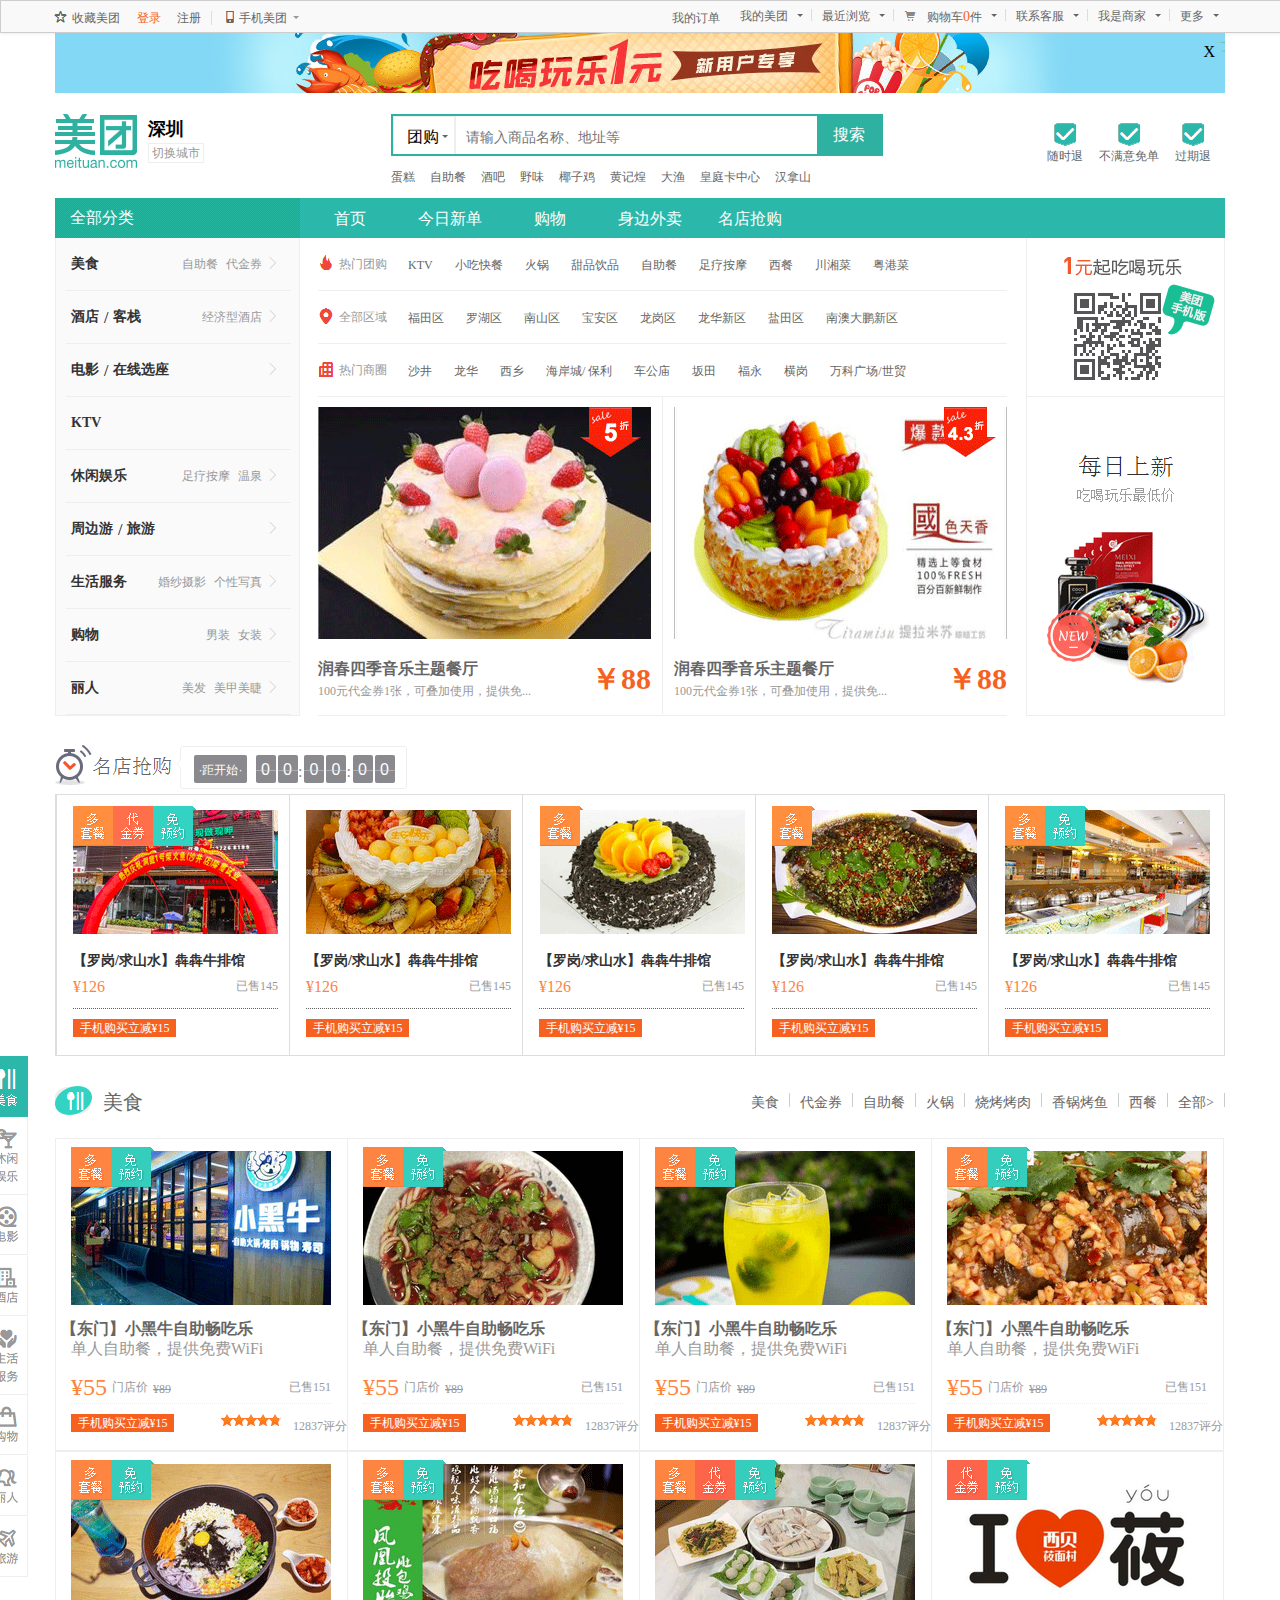
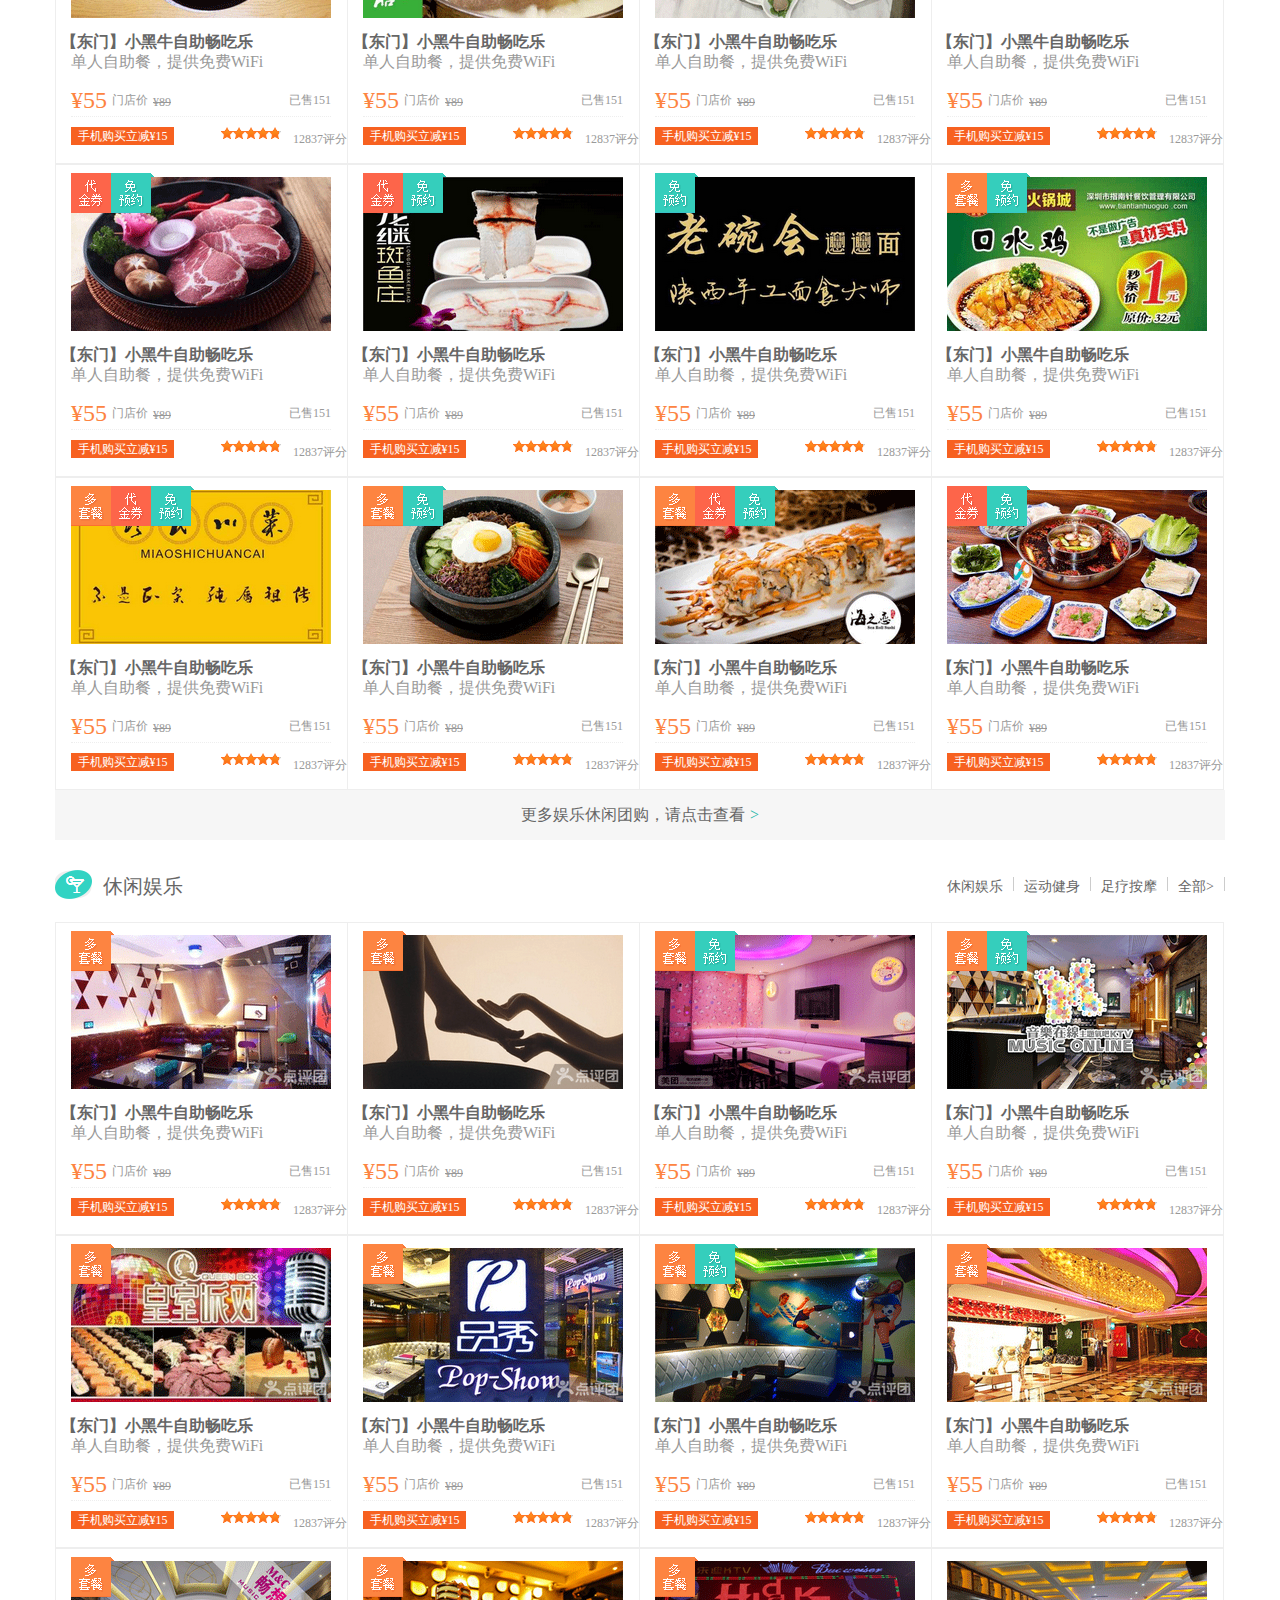
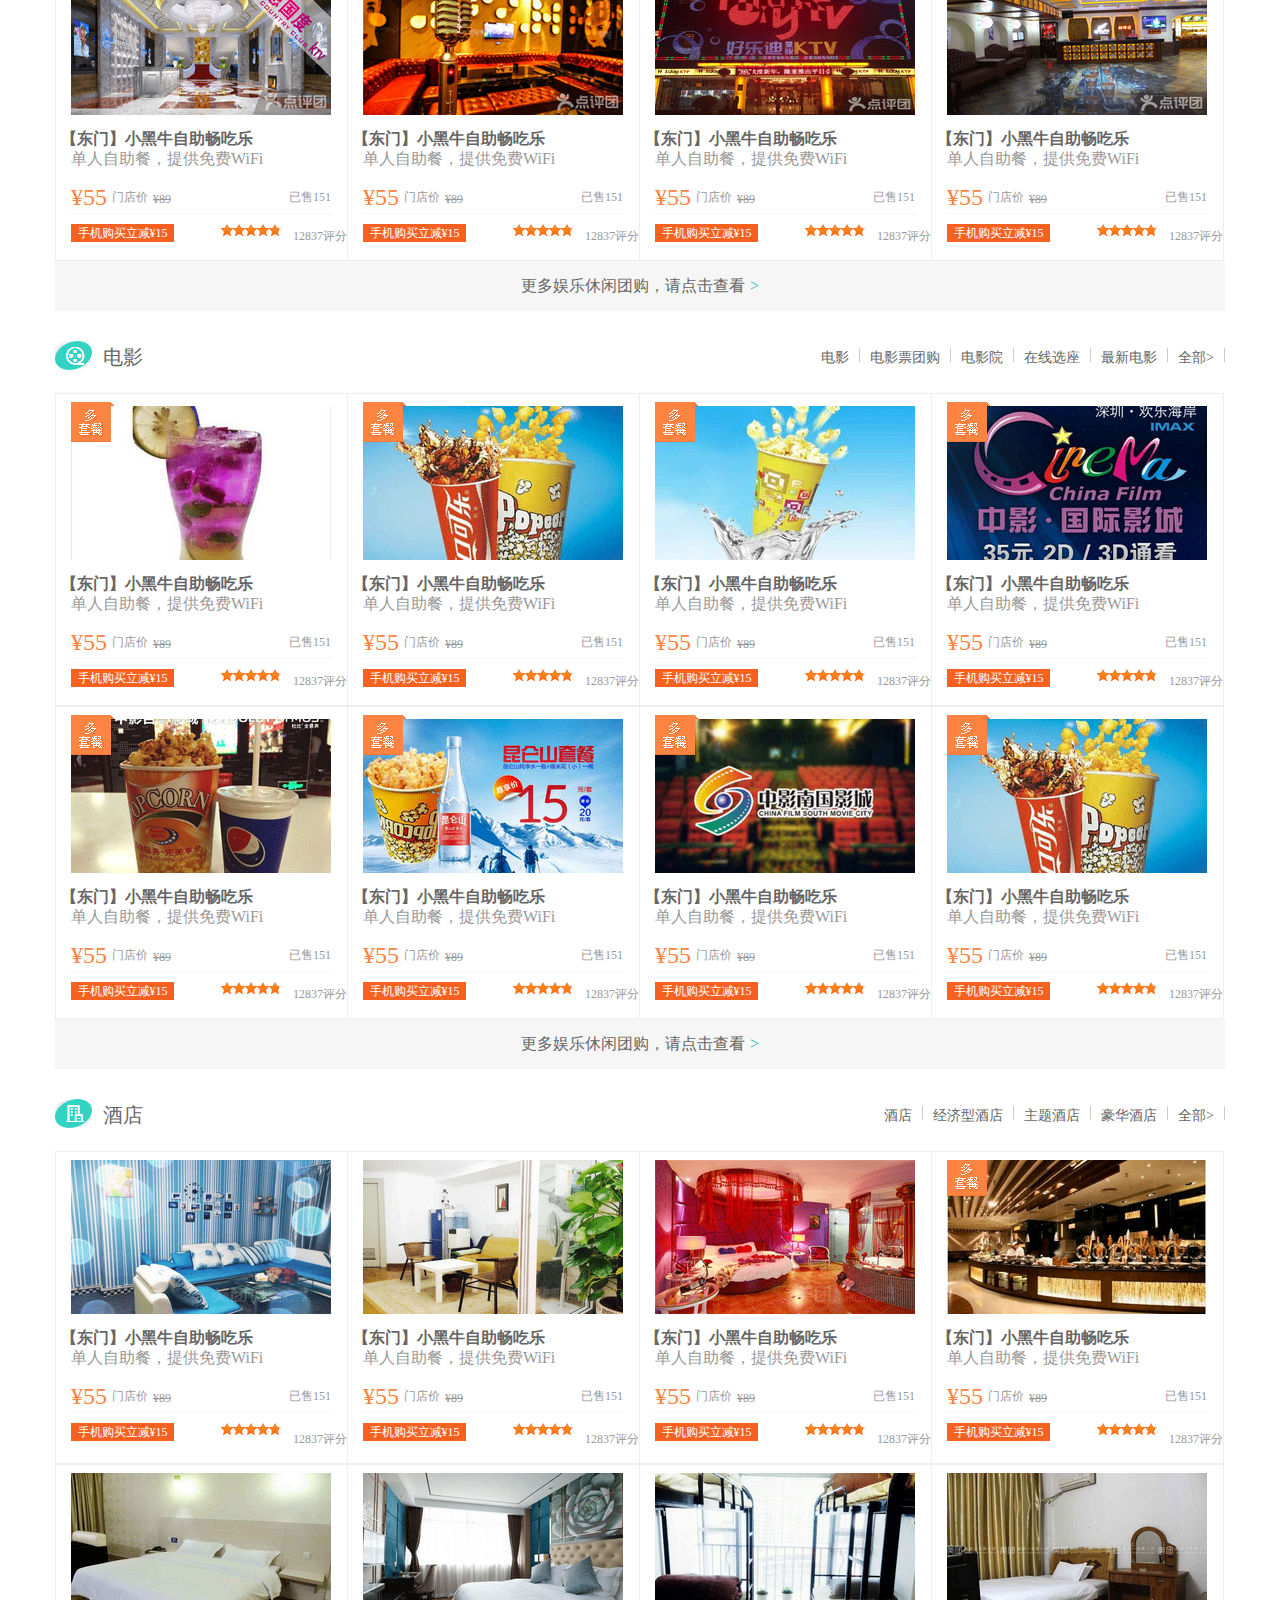
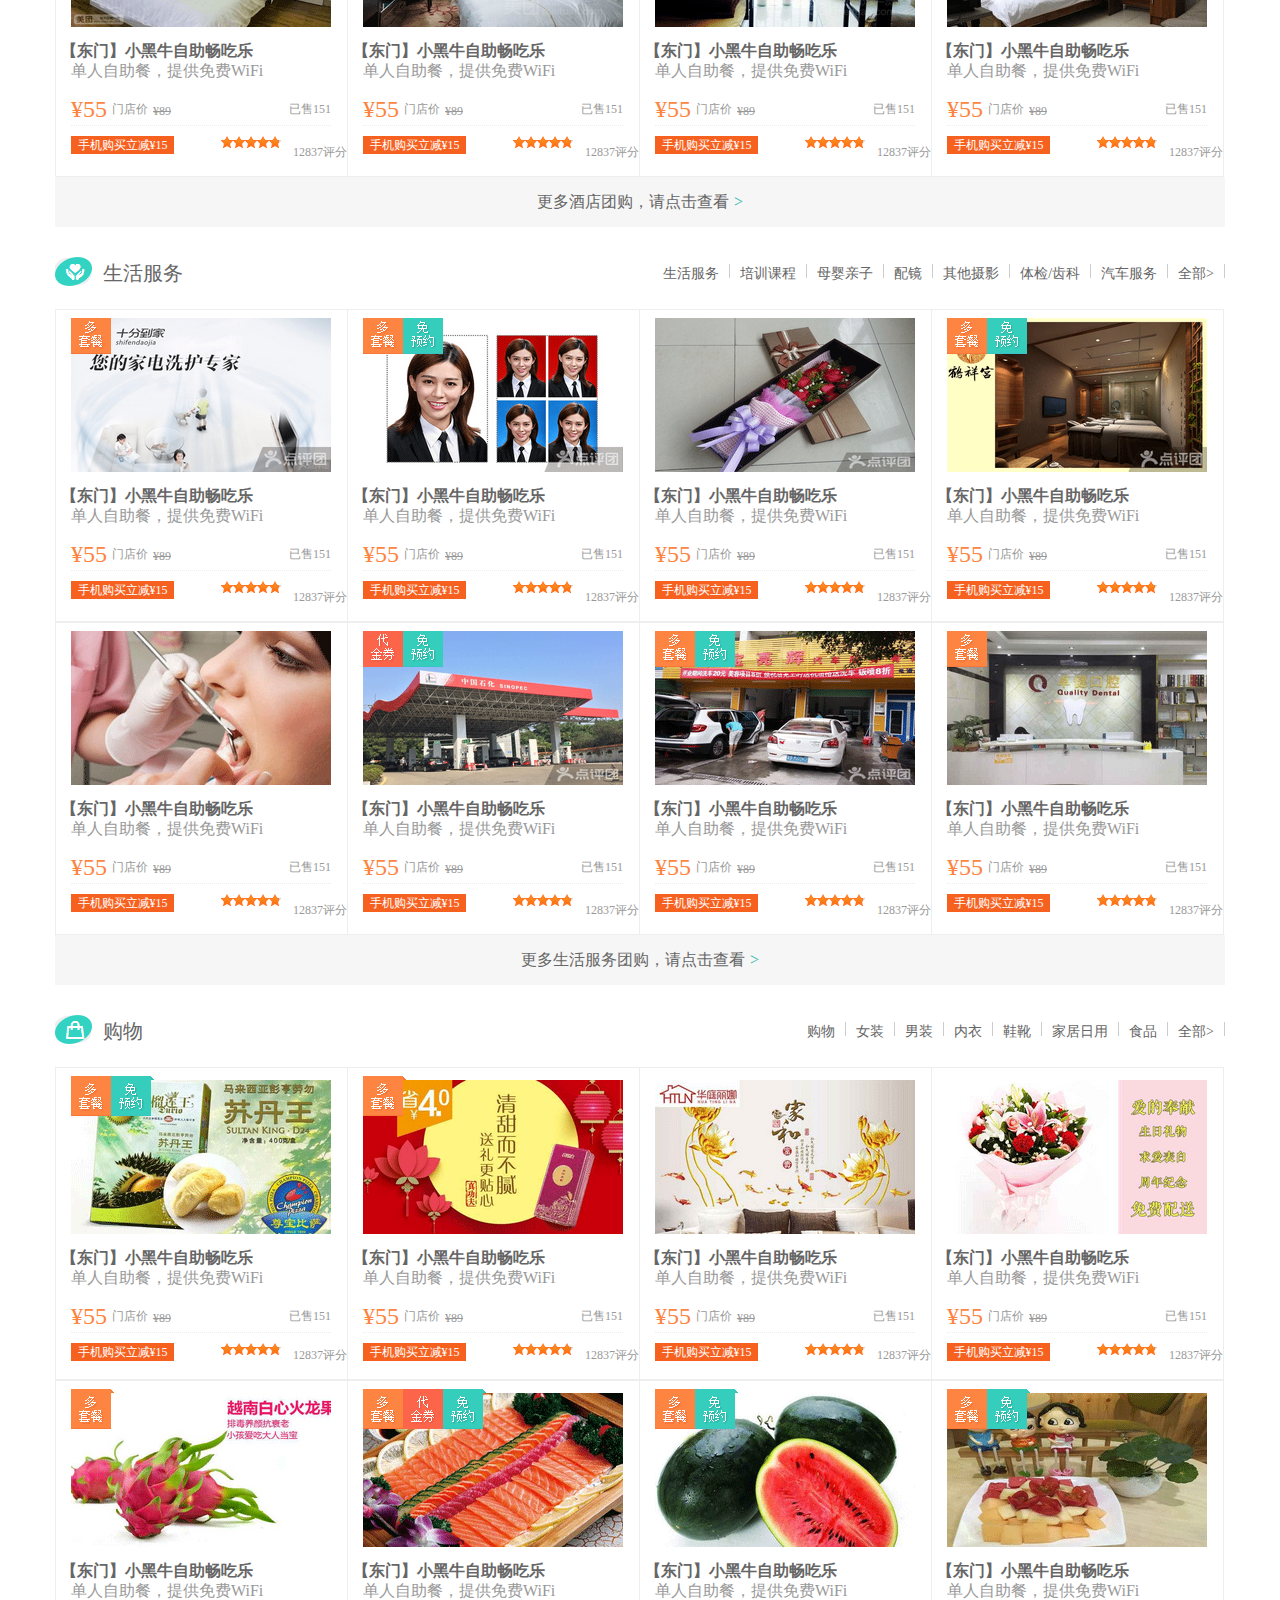
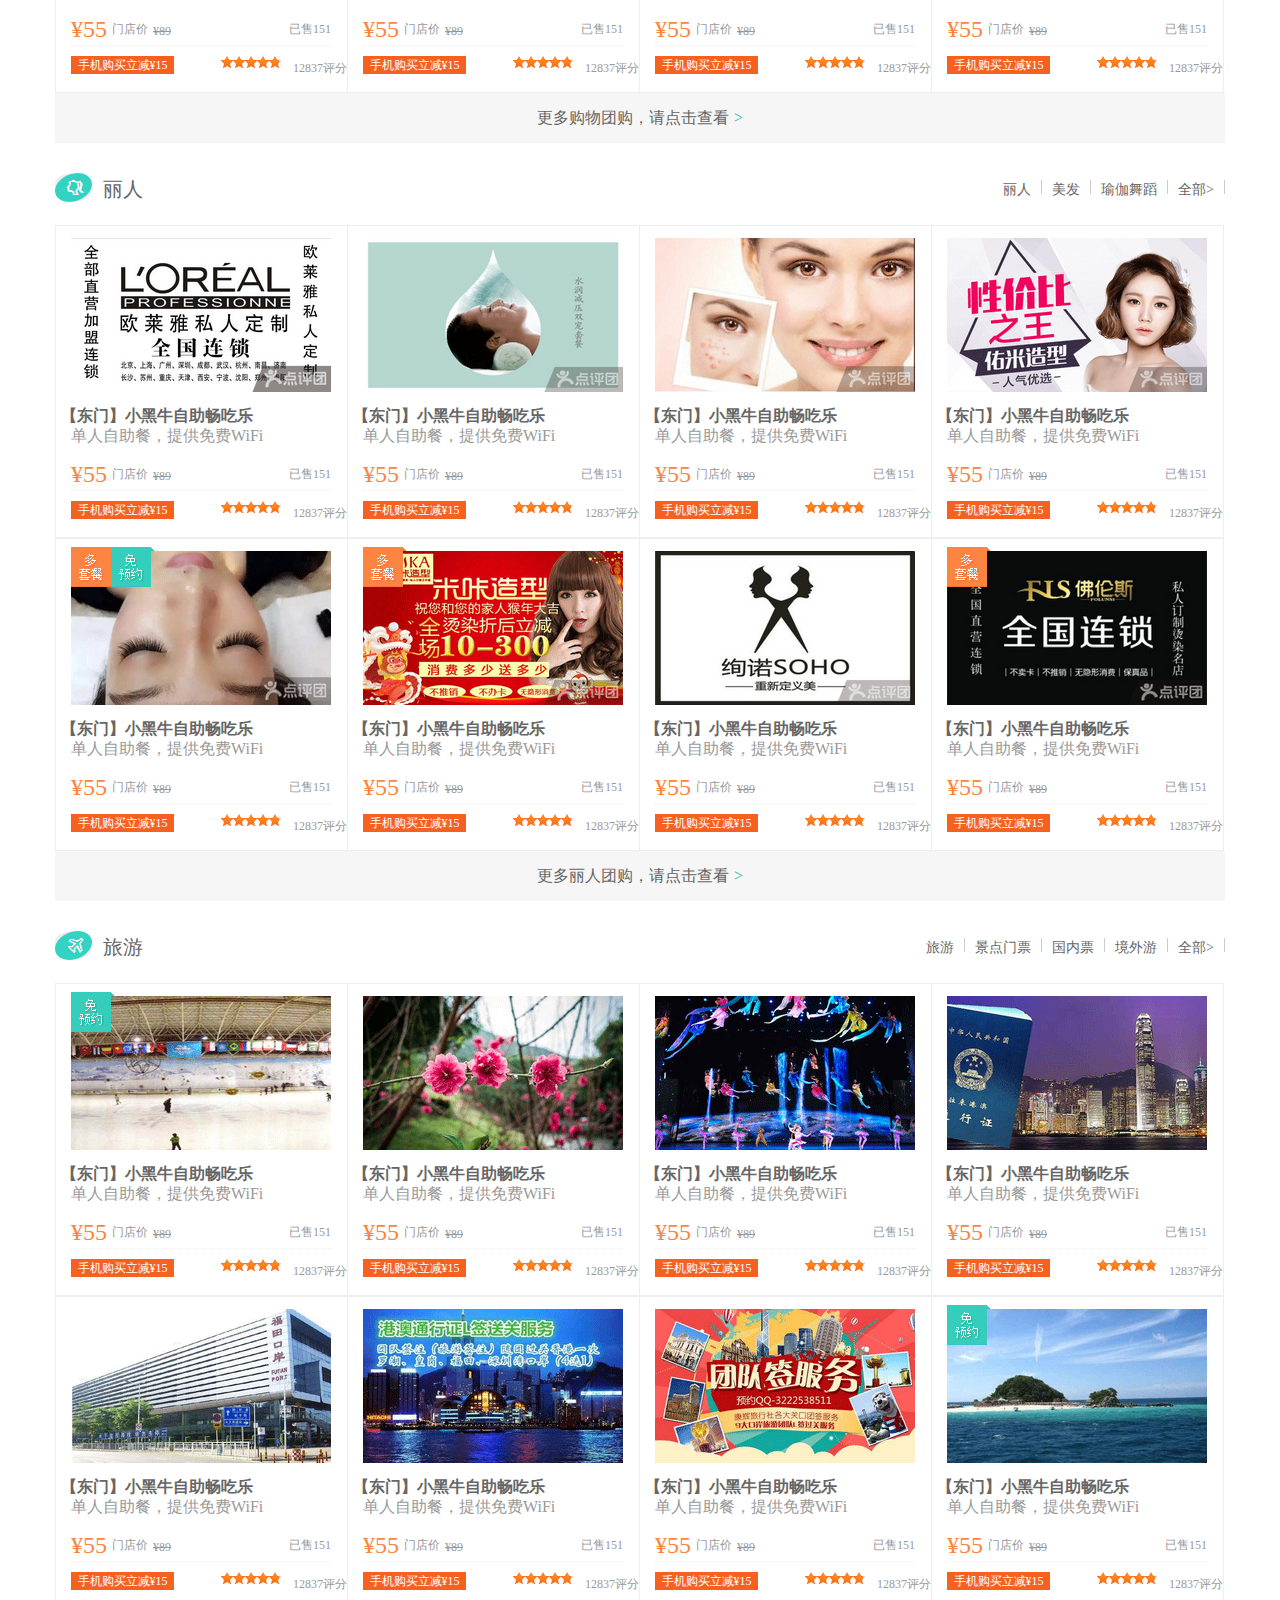
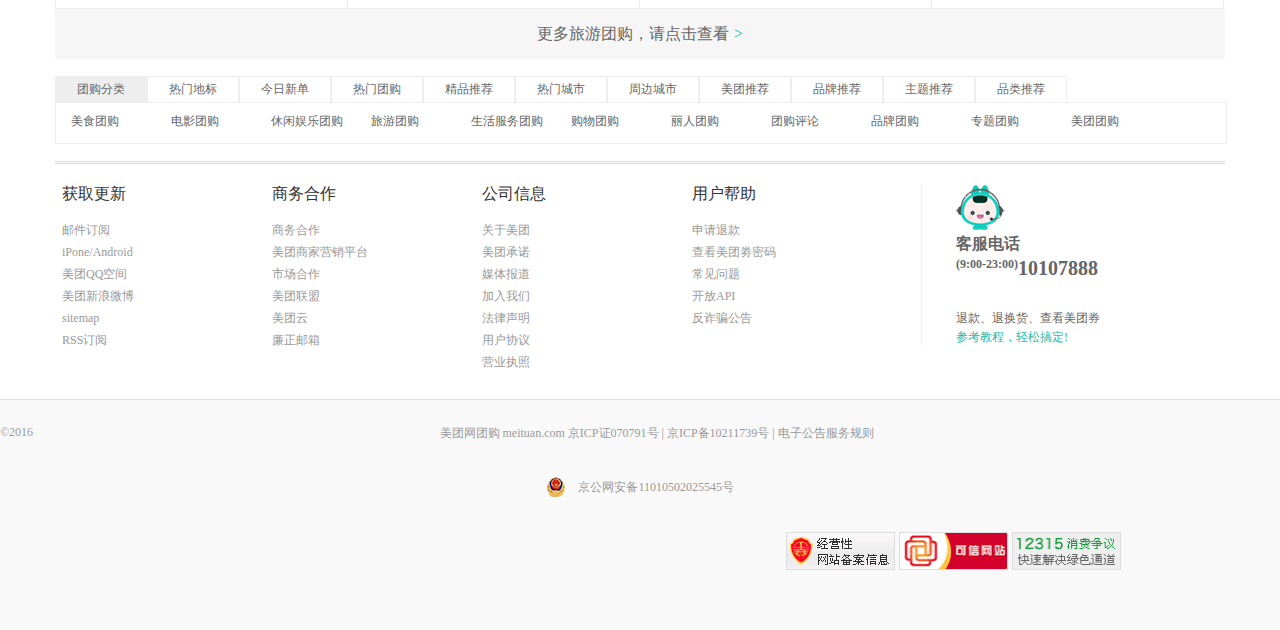
<file: index.html>
<!doctype html>
<html>
<head>
<meta charset="UTF-8">
<title>我的美团</title>
<link href="css/main.css" rel="stylesheet"/>
<script src="js/jquery.js"></script>
<script src="js/jquery-1.4.4/jquery.js"></script>
<script src="js/main.js"></script>
</head>

<body>
	<div id="head">
    	<div class="h_warp">
        	<ul class="h_warp_lf fl">
            	<li><a id="Collection" href="#"> 收藏美团</a></li>
                <li>
                    <a id="load" href="logo.html">登录</a>
                    <a id="register" href="reg.html">注册</a>
                </li>
                <li id="sj">
                	<div class="sj_bg">
                    	<a class="a1" href="#">手机美团</a>
                    </div>
                	<div class="menu">
                    	<a href="#">
                    		<div class="code1" >
                            	<img class="jt1" src="images/jt_bg.gif"  alt="jt">
                            	<span>免费下载美团手机版</span>
                                <img src="images/code_bg_1.gif" alt="二维码">
                            </div>
                        </a>
                        <a href="#">
                        	<div class="code2" >
                            	<img class="jt2" src="images/jt_bg.gif"  alt="jt">
                                <span>免费下载猫眼电影手机版</span>
                                <img src="images/code_bg_2.gif" alt="二维码">
                            </div>
                        </a>
                    </div>
                </li>
            </ul>
        	<ul class="h_warp_ri fr">
            	<li class="orders">
                	<a href="#">我的订单</a>
                </li>
                <li class="drop">
                	<div class="cover">
                	<a href="#">
                        <span>我的美团</span>
                        <i class="dropdown"></i>
                        <i class="bar"></i>
                    </a>
                    </div>
                    <div class="menu2">
                    	<ul  class="menu2_list">
                        	<li class="my_list"><a href="#">我的订单</a></li>
                            <li class="my_list"><a href="#">我的评价</a></li>
                            <li class="my_list"><a href="#">我的收藏</a></li>
                            <li class="my_list"><a href="#">我的积分</a></li>
                            <li class="my_list"><a href="#">抵用券</a></li>
                            <li class="my_list"><a href="#">我的余额</a></li>
                            <li class="my_list"><a href="#">账户设置</a></li>
                        </ul>
                    </div>
                </li>
                <li class="drop">
                	<a href="#">
                        <span>最近浏览</span>
                        <i class="dropdown"></i>
                        <i class="bar"></i>
                    </a>
                    <div class="menu2">
                    	<ul class="menu2_list">
                        	<li class="bro_list">
                           		 <a class="bro_list_a" href="#">
                                 	<img src="images/browse1_bg.png" alt="aa">
                                 </a>
                                 <h3>
                                    <a class="b_title" href="#">小黑牛自助畅吃乐单人自助餐</a>
                                 </h3>
                                 <a href="#">
                                     <i class="deal_price">¥55</i>
                                     <span class="old_price" style="color:#999;">89</span>
                                 </a>
                            </li>
                        	<li class="bro_list">
                           		 <a class="bro_list_a"  href="#">
                                 	<img src="images/browse2_bg.png" alt="aa">
                                 </a>
                                 <h3>
                                    <a class="b_title" href="#">小黑牛自助畅吃乐单人自助餐</a>
                                 </h3>
                                 <a href="#">
                                     <i class="deal_price">¥55</i>
                                     <span class="old_price" style="color:#999;">89</span>
                                 </a>
                            </li>
                             <li class="cle">
                             	<a href="#">清空最近浏览记录</a>
                             </li>               
                    	</ul>
                        
                    </div>
                </li>
                <li class="drop">
                    <a href="#">
                    	<i class="buyCar"></i>
                        <span>购物车<i>0</i>件</span>
                        <i class="dropdown"></i>
                        <i class="bar"></i>
                    </a>
                    <div class="menu2">
                    	<ul  class="menu2_list">
                        	<li class="buyCar_list"><a  href="#">暂时没有商品</a></li>                       
                        </ul>
                    </div>
                </li>
                <li class="drop">
                    <a href="#">
                        <span>联系客服</span>
                        <i class="dropdown"></i>
                        <i class="bar"></i>
                    </a>
                    <div class="menu2">
                    	<ul  class="menu2_list">
                        	<li class="my_list"><a href="#">我的订单</a></li>
                            <li class="my_list"><a href="#">我的评价</a></li>
                            <li class="my_list"><a href="#">我的收藏</a></li>
                            <li class="my_list"><a href="#">我的积分</a></li>
                            <li class="my_list"><a href="#">抵用券</a></li>
                            <li class="my_list"><a href="#">我的余额</a></li>
                            <li class="my_list"><a href="#">账户设置</a></li>
                        </ul>
                    </div>
                </li>
               	<li class="drop">
                    <a href="#">
                        <span>我是商家</span>
                        <i class="dropdown"></i>
                        <i class="bar"></i>
                    </a>
                    <div class="menu2">
                    	<ul  class="menu2_list">
                        	<li class="my_list"><a href="#">我的订单</a></li>
                            <li class="my_list"><a href="#">我的评价</a></li>
                            <li class="my_list"><a href="#">我的收藏</a></li>
                            <li class="my_list"><a href="#">我的积分</a></li>
                            <li class="my_list"><a href="#">抵用券</a></li>
                            <li class="my_list"><a href="#">我的余额</a></li>
                            <li class="my_list"><a href="#">账户设置</a></li>
                        </ul>
                    </div>
                </li>
                <li class="drop">
                    <a href="#">
                        <span>更多</span>
                        <i class="dropdown"></i >
                    </a>
                    <div class="menu2">
                    	<ul  class="menu2_list">
                        	<li class="my_list"><a href="#">我的订单</a></li>
                            <li class="my_list"><a href="#">我的评价</a></li>
                            <li class="my_list"><a href="#">我的收藏</a></li>
                            <li class="my_list"><a href="#">我的积分</a></li>
                            <li class="my_list"><a href="#">抵用券</a></li>
                            <li class="my_list"><a href="#">我的余额</a></li>
                            <li class="my_list"><a href="#">账户设置</a></li>
                        </ul>
                    </div>
                </li>
               </ul>
        </div><!--h_warp 结束-->
    </div><!--head 结束-->
    
    <div id="Con">
    
    	<div class="ad_bg">
        	<span>X</span>
         </div>
         
         <div class="search">
         	<a class="logo" href="#"><img src="images/mt.gif" alt="美团"/></a>
            <div class="city">
         		<h2><a class="city_into1" href="#">深圳</a></h2>
                <a class="city_into2" href="#">切换城市</a>      
            </div>
            
            <div class="Sea_side">
                <div class="Sea_left">
                	<div class="down"></div>
                    <ul>
                        <li>团购</li>
                        <li>商家</li>
                     </ul>
                </div>
                <input type="text" class="search_con" placeholder="请输入商品名称、地址等"/>
                <a class="search_ri" href="#">搜索</a>  
            </div>
            
            <div class="Sear_fw" >
             	<a class="a1" href="#"><span>随时退</span></a>
                <a class="a2"  href="#"><span>不满意免单</span></a>
                <a class="a3"  href="#"><span>过期退</span></a>
            </div>
            <div class="food" >
             	<a  href="#">蛋糕</a>
                <a  href="#">自助餐</a>
                <a  href="#">酒吧</a>
                <a  href="#">野味</a>
                <a  href="#">椰子鸡</a>
                <a  href="#">黄记煌</a>
                <a  href="#">大渔</a>
                <a  href="#">皇庭卡中心</a>
                <a  href="#">汉拿山</a>
            </div>
         </div><!--search 结束-->
         
         <div class="nav">
         	<div class="nav_left"><span>全部分类</span></div>
            <div class="nav_right">
            	<ul>
                	<li><a href="#">首页</a></li>
                    <li><a href="#">今日新单</a></li>
                    <li><a href="#">购物</a></li>
                    <li><a href="#">身边外卖</a></li>
                    <li><a href="#">名店抢购</a></li>
                </ul>
            </div>
         </div><!--nav 结束-->
         
         <div class="nav_list">
         	<div class="nav_list_le">
            	<ul>
                	<li class="nav_list_li hover3">
                    	<div class="nav_content">
                            <a href="#" class="nav_title"><h4>美食</h4></a>
                            <div  class="sma_title">
                                <a href="#">自助餐</a>
                                <a href="#">代金券</a>
                                <i class="turn_right"></i>
                            </div>
                        </div>
                        <div class="Panorama">
                        	<div class="Panorama_title Panorama_title0">
                            	<h2><a href="#">美食</a></h2>
                            </div>
                            <div class="Panorama_con">                        
                            	<a href="#">代金券</a>
                                <a href="#">甜点饮品</a>
                                <a href="#">火锅</a>
                                <a href="#">自助餐</a>
                                <a href="#">小吃快餐</a>
                                <a href="#">日韩料理</a>
                                <a href="#">西餐</a>
                                <a href="#">聚餐宴请</a>
                                <a href="#">烧烤烤肉</a>
                                <a href="#">东北菜</a>
                                <a href="#">川湘菜</a>
                                <a href="#">江浙菜</a>
                                <a href="#">香锅烤鱼</a>
                                <a href="#">粤港菜</a>
                                <a href="#">中式烧烤/考场</a>
                                <a href="#">西北菜</a>
                            </div>
                            <div class="Panorama_con">                        
                            	<a href="#">咖啡酒吧茶馆</a>
                                <a href="#">京菜鲁菜</a>
                                <a href="#">云贵菜</a>
                                <a href="#">东南亚菜</a>
                                <a href="#">海鲜</a>
                                <a href="#">素食</a>
                                <a href="#">台湾/客家菜</a>
                                <a href="#">创意菜</a>
                                <a href="#">汤/粥/炖菜</a>
                                <a href="#">蒙餐</a>
                                <a href="#">新疆菜</a>
                                <a href="#">其他美食</a>
                            </div>
                        </div>
                       </li>  
                    <li class="nav_list_li hover3">
                    	<div class="nav_content">
                            <a href="#" class="nav_title"><h4>酒店</h4></a>
                        <span>/</span>
                        <a href="#" class="nav_title"><h4>客栈</h4></a>
                            <div  class="sma_title">
                                <a href="#">经济型酒店</a>
                                <i class="turn_right"></i>
                            </div>
                        </div>
                        <div class="Panorama">
                        	<div class="Panorama_title">
                            	<h2><a href="#">酒店</a></h2>
                            </div>
                            <div class="Panorama_con">                        
                            	<a href="#">经济型酒店</a>
                                <a href="#">豪华酒店</a>
                                <a href="#">主题酒店</a>
                                <a href="#">度假酒店/度假村</a>
                                <a href="#">公寓型酒店</a>
                                <a href="#">客栈</a>
                                <a href="#">青年旅社</a>
                            </div>
                        </div>
                       </li>  
                    <li class="nav_list_li hover3">
                    	<div class="nav_content">
                            <a href="#" class="nav_title"><h4>电影</h4></a>
                        <span>/</span>
                        <a href="#" class="nav_title"><h4>在线选座</h4></a>
                            <div  class="sma_title">
                                <i class="turn_right"></i>
                            </div>
                        </div>
                        <div class="Panorama">
                        	<div class="Panorama_title Panorama_title2">
                            	<h2><a href="#">当前热映</a></h2>
                                <h2><a href="#">热门影院</a></h2>
                            </div>
                            <div class="Panorama_con">                        
                            	<a href="#">绝地逃亡</a>
                                <a href="#">哆啦A梦</a>
                                <a href="#">泰山归来：险战丛...</a>
                                <a href="#">天亮之前</a>
                                <a href="#">寒战2</a>
                                <a href="#">大鱼海棠</a>
                                <a href="#">泡沫之夏</a>
                                <a href="#">巴霍巴利王：开端...</a>
                                <a href="#">陆垚知马俐</a>
                                <a href="#">刺猬小子之天生...</a>
                            </div>
                            <div class="Panorama_con">                        
                            	<a href="#">南国影城</a>
                                <a href="#">易时代影城</a>
                                <a href="#">天平洋影城</a>
                                <a href="#">17.5影城</a>
                                <a href="#">银河电影院</a>
                                <a href="#">金城电影院</a>
                                <a href="#">雅图数字影城</a>
                                <a href="#">华夏国际影城</a>
                                <a href="#">华谊兄弟影院</a>
                                <a href="#">星美国际影城</a>
                            </div>
                        </div>
                       </li>  
                    <li class="nav_list_li hover3">
                    	<div class="nav_content">
                            <a href="#" class="nav_title"><h4>KTV</h4></a>
                        </div>
                        <div class="ktvLine"></div>
                    </li>    
                    <li class="nav_list_li hover3">
                    	<div class="nav_content">
                            <a href="#" class="nav_title"><h4>休闲娱乐</h4></a>
                            <div  class="sma_title">
                                <a href="#">足疗按摩</a>
                                <a href="#">温泉</a>
                                <i class="turn_right"></i>
                            </div>
                        </div>
                        <div class="Panorama">
                        	<div class="Panorama_title">
                            	<h2><a href="#">休闲娱乐</a></h2>
                            </div>
                            <div class="Panorama_con">                        
                            	<a href="#">KTV</a>
                                <a href="#">其他娱乐</a>
                                <a href="#">演出赛事</a>
                                <a href="#">桌游/电玩</a>
                                <a href="#">运动健身</a>
                                <a href="#">4D/5D电影</a>
                                <a href="#">足疗按摩</a>
                                <a href="#">洗浴/汗蒸</a>
                                <a href="#">温泉</a>
                                <a href="#">DIY手工</a>
                                <a href="#">密室逃脱</a>
                                <a href="#">酒吧/咖啡</a>
                                <a href="#">真人CS</a>
                            </div>
                        </div>
                       </li>
             	    <li class="nav_list_li">
                    <div class="nav_content">
                        <a href="#" class="nav_title"><h4>周边游</h4></a>
                        <span>/</span>
                        <a href="#" class="nav_title"><h4>旅游</h4></a>
                        <div  class="sma_title">
                            <i class="turn_right"></i>
                        </div>
                    </div>
                    <div class="Panorama">
                        <div class="Panorama_title">
                            <h2><a href="#">周边游</a></h2>
                        </div>
                        <div class="Panorama_con">                        
                            <a href="#">温泉</a>
                            <a href="#">景点</a>
                            <a href="#">主题公园</a>
                            <a href="#">水上乐园</a>
                            <a href="#">动植物园</a>
                            <a href="#">海洋馆</a>
                            <a href="#">展览馆</a>
                            <a href="#">游船</a>
                            <a href="#">高空景观</a>
                            <a href="#">真人CS</a>
                            <a href="#">漂流</a>
                            <a href="#">单车车租</a>
                            <a href="#">其他游玩</a>
                            <a href="#">农家乐</a>
                        </div>
                    </div>
                   </li>  
                 	<li class="nav_list_li hover3">
                    <div class="nav_content">
                        <a href="#" class="nav_title"><h4>生活服务</h4></a>
                        <div  class="sma_title">
                            <a href="#">婚纱摄影</a>
                            <a href="#">个性写真</a>
                            <i class="turn_right"></i>
                        </div>
                    </div>
                    <div class="Panorama">
                        <div class="Panorama_title">
                            <h2><a href="#">生活服务</a></h2>
                        </div>
                        <div class="Panorama_con">                        
                            <a href="#">婚纱摄影</a>
                            <a href="#">个性写真</a>
                            <a href="#">亲子摄影</a>
                            <a href="#">其他摄影</a>
                            <a href="#">培训课程</a>
                            <a href="#">其他生活</a>
                            <a href="#">汽车服务</a>
                            <a href="#">体检/齿科</a>
                            <a href="#">衣物/皮具洗护</a>
                            <a href="#">鲜花</a>
                            <a href="#">母婴亲子</a>
                            <a href="#">配镜</a>
                            <a href="#">照片冲印</a>
                            <a href="#">商场购物卡</a>
                            <a href="#">服饰鞋包</a>
                            <a href="#">电器数码</a>
                        </div>
                    </div>
                   </li>  
                    <li class="nav_list_li hover3">
                        <div class="nav_content">
                            <a href="#" class="nav_title"><h4>购物</h4></a>
                            <div  class="sma_title">
                                <a href="#">男装</a>
                                <a href="#">女装</a>
                                <i class="turn_right"></i>
                            </div>
                        </div>
                        <div class="Panorama">
                            <div class="Panorama_title">
                                <h2><a href="#">购物</a></h2>
                            </div>
                            <div class="Panorama_con">                        
                                <a href="#">女装</a>
                                <a href="#">男装</a>
                                <a href="#">内衣</a>
                                <a href="#">食品</a>
                                <a href="#">家居用品</a>
                                <a href="#">美妆</a>
                                <a href="#">运动户外</a>
                                <a href="#">配饰手表</a>
                                <a href="#">母婴玩具</a>
                                <a href="#">家纺</a>
                                <a href="#">数码电器</a>
                                <a href="#">家居家装</a>
                                <a href="#">汽车用品</a>
                                <a href="#">本地购物</a>
                            </div>
                        </div>
                       </li>  
                  	<li class="nav_list_li hover3">
                    <div class="nav_content">
                        <a href="#" class="nav_title"><h4>丽人</h4></a>
                        <div  class="sma_title">
                            <a href="#">美发</a>
                            <a href="#">美甲美睫</a>
                            <i class="turn_right"></i>
                        </div>
                    </div>
                    <div class="Panorama">
                        <div class="Panorama_title">
                            <h2><a href="#">丽人</a></h2>
                        </div>
                        <div class="Panorama_con">                        
                            <a href="#">美发</a>
                            <a href="#">美容美体</a>
                            <a href="#">美甲美睫</a>
                            <a href="#">瑜伽舞蹈</a>
                            <a href="#">瘦身纤体</a>
                            <a href="#">韩式定妆</a>
                            <a href="#">祛痘</a>
                            <a href="#">纹身</a>
                        </div>
                    </div>
                   </li>                             
                </ul>
            </div>
         	<div class="nav_list_cen">
            	<div  class="nav_list1">
                    <div class="nav_list1_title">
                        <img src="images/nav_list1.gif" alt="小图标">
                        <span>热门团购</span>
                    </div>
                    <ul class="nav_list1_cla">
                    	<li><a href="#">KTV</a></li>
                        <li><a href="#">小吃快餐</a></li>
                        <li><a href="#">火锅</a></li>
                        <li><a href="#">甜品饮品</a></li>
                        <li><a href="#">自助餐</a></li>
                        <li><a href="#">足疗按摩</a></li>
                        <li><a href="#">西餐</a></li>
                        <li><a href="#">川湘菜</a></li>
                        <li><a href="#">粤港菜</a></li>
                    </ul>
                </div>
                <div  class="nav_list1">
                    <div class="nav_list1_title">
                        <img src="images/nav_list2.gif" alt="小图标">
                        <span>全部区域</span>
                    </div>
                    <ul class="nav_list1_cla">
                    	<li><a href="#">福田区</a></li>
                        <li><a href="#">罗湖区</a></li>
                        <li><a href="#">南山区</a></li>
                        <li><a href="#">宝安区</a></li>
                        <li><a href="#">龙岗区</a></li>
                        <li><a href="#">龙华新区</a></li>
                        <li><a href="#">盐田区</a></li>
                        <li><a href="#">南澳大鹏新区</a></li>                     
                    </ul>
                </div>
                <div  class="nav_list1">
                    <div class="nav_list1_title">
                        <img src="images/nav_list3.gif" alt="小图标">
                        <span>热门商圈</span>
                    </div>
                    <ul class="nav_list1_cla">
                    	<li><a href="#">沙井</a></li>
                        <li><a href="#">龙华</a></li>
                        <li><a href="#">西乡</a></li>
                        <li><a href="#">海岸城/ 保利</a></li>
                        <li><a href="#">车公庙</a></li>
                        <li><a href="#">坂田</a></li>
                        <li><a href="#">福永</a></li>
                        <li><a href="#">横岗</a></li>
                        <li><a href="#">万科广场/世贸</a></li>
                    </ul>
                </div>
                <div class="lb">
                	<div class="lb_le"></div>
                    <div class="lb_ri">
                        <p>
                             <span class="lb_span1">1</span>
                             <span>/</span>
                             <span class="lb_span2">2</span>
                        </p>
                     </div>                
                    	<ul class="lb_1">
                            <li class="lb_1_li">
                                <ul class="lb_2">
                                    <li class="lb_2_li">
                                        <a href="#"><img src="images/lb_01.gif" alt="lb"></a>
                                        <div class="lb_title">
                                            <a href="#"><h4>润春四季音乐主题餐厅</h4></a>
                                            <p>100元代金券1张，可叠加使用，提供免...</p>
                                            <h3>￥88</h3>
                                        </div>
                                    </li>
                                    <li class="lb_line"></li>
                                    <li class="lb_2_li">
                                        <a href="#"><img src="images/lb_02.gif" alt="lb"></a>
                                        <div class="lb_title">
                                            <a href="#"><h4>润春四季音乐主题餐厅</h4></a>
                                            <p>100元代金券1张，可叠加使用，提供免...</p>
                                            <h3>￥88</h3>
                                        </div>
                                    </li>
                                </ul>
                            </li>
                            <li class="lb_1_li">
                                <ul class="lb_2">
                                    <li class="lb_2_li">
                                        <a href="#"><img src="images/lb_03.gif" alt="lb"></a>
                                        <div class="lb_title">
                                            <a href="#"><h4>润春四季音乐主题餐厅</h4></a>
                                            <p>100元代金券1张，可叠加使用，提供免...</p>
                                            <h3>￥88</h3>
                                        </div>
                                    </li>
                                    <li class="lb_line"></li>
                                    <li class="lb_2_li">
                                        <a href="#"><img src="images/lb_04.gif" alt="lb"></a>
                                        <div class="lb_title">
                                            <a href="#"><h4>润春四季音乐主题餐厅</h4></a>
                                            <p>100元代金券1张，可叠加使用，提供免...</p>
                                            <h3>￥88</h3>
                                        </div>
                                    </li>
                                </ul>
                            </li>
                             <li class="lb_1_li">
                                <ul class="lb_2">
                                    <li class="lb_2_li">
                                        <a href="#"><img src="images/lb_05.gif" alt="lb"></a>
                                        <div class="lb_title">
                                            <a href="#"><h4>润春四季音乐主题餐厅</h4></a>
                                            <p>100元代金券1张，可叠加使用，提供免...</p>
                                            <h3>￥88</h3>
                                        </div>
                                    </li>
                                    <li class="lb_line"></li>
                                    <li class="lb_2_li">
                                        <a href="#"><img src="images/lb_06.gif" alt="lb"></a>
                                        <div class="lb_title">
                                            <a href="#"><h4>润春四季音乐主题餐厅</h4></a>
                                            <p>100元代金券1张，可叠加使用，提供免...</p>
                                            <h3>￥88</h3>
                                        </div>
                                    </li>
                                </ul>
                            </li>
                             <li class="lb_1_li">
                                <ul class="lb_2">
                                    <li class="lb_2_li">
                                        <a href="#"><img src="images/lb_04.gif" alt="lb"></a>
                                        <div class="lb_title">
                                            <a href="#"><h4>润春四季音乐主题餐厅</h4></a>
                                            <p>100元代金券1张，可叠加使用，提供免...</p>
                                            <h3>￥88</h3>
                                        </div>
                                    </li>
                                    <li class="lb_line"></li>
                                    <li class="lb_2_li">
                                        <a href="#"><img src="images/lb_02.gif" alt="lb"></a>
                                        <div class="lb_title">
                                            <a href="#"><h4>润春四季音乐主题餐厅</h4></a>
                                            <p>100元代金券1张，可叠加使用，提供免...</p>
                                            <h3>￥88</h3>
                                        </div>
                                    </li>
                                </ul>
                            </li>
                        </ul>
                  </div>
            </div>
            
            <div class="nav_list_ri">
            	<div class="yuan">
            		<img src="images/1yuan.gif" alt="一元吃喝玩乐">
                </div>
                <div class="new">
                	<img src="images/new.gif" alt="每天上新">
                </div>
            </div>
         </div>
         
         <div class="time">
         	<div class="time_con">
            	<a href="#"><img src="images/time_logo.gif" alt="时间logo"></a>
                <div class="Countdown">
                	<div class="begin">·距开始·</div>
                    <div class="hour_1"><span></span><div class="line"></div></div>
                    <div class="hour_2"><span></span><div class="line"></div></div>
                    <div class="colon">:</div>
                    <div class="min_1"><span></span><div class="line"></div></div>
                    <div class="min_2"><span></span><div class="line"></div></div>
                    <div class="colon">:</div>
                    <div class="sec_1"><div class="line"></div><span></span></div>
                    <div class="sec_2"><div class="line"></div><span></span></div>
                </div>
            </div>
         </div><!--time 结束-->
         
         <div class="hot">
         	<div class="hot_le"></div>
            <div class="hot_ri">
            	<p>
               		 <span class="span1">1</span><span>/</span><span class="span2">2</span>
                </p>
            </div>
         	<ul class="hot_1">
            	<li class="hot_1_li">
                    <ul class="hot_2">
                        <li>
                        	<a href="#"><img src="images/hot/1.gif" alt="hot"></a>
                            <h4>【罗岗/求山水】犇犇牛排馆</h4>
                            <div>
                            	<p>¥126</p>
                                <span>已售145</span>
                            </div>
                            <span class="lj">手机购买立减¥15</span>
                          </li>
                        <li>
                        	<a href="#"><img src="images/hot/2.gif" alt="hot"></a>
                            <h4>【罗岗/求山水】犇犇牛排馆</h4>
                            <div>
                            	<p>¥126</p>
                                <span>已售145</span>
                            </div>
                            <span class="lj">手机购买立减¥15</span>
                        </li>
                        <li>
                        	<a href="#"><img src="images/hot/3.gif" alt="hot"></a>
                            <h4>【罗岗/求山水】犇犇牛排馆</h4>
                            <div>
                            	<p>¥126</p>
                                <span>已售145</span>
                            </div>
                            <span class="lj">手机购买立减¥15</span>
                        </li>
                        <li>
                        	<a href="#"><img src="images/hot/4.gif" alt="hot"></a>
                            <h4>【罗岗/求山水】犇犇牛排馆</h4>
                            <div>
                            	<p>¥126</p>
                                <span>已售145</span>
                            </div>
                            <span class="lj">手机购买立减¥15</span>
                        </li>
                        <li>
                        	<a href="#"><img src="images/hot/5.gif" alt="hot"></a>
                            <h4>【罗岗/求山水】犇犇牛排馆</h4>
                            <div>
                            	<p>¥126</p>
                                <span>已售145</span>
                            </div>
                            <span class="lj">手机购买立减¥15</span>
                        </li>
                     </ul>
                </li>          
                <li class="hot_1_li">
 					 <ul class="hot_2">
                        <li>
                        	<a href="#"><img src="images/hot/6.gif" alt="hot"></a>
                            <h4>【罗岗/求山水】犇犇牛排馆</h4>
                            <div>
                            	<p>¥126</p>
                                <span>已售145</span>
                            </div>
                            <span class="lj">手机购买立减¥15</span>
                          </li>
                        <li>
                        	<a href="#"><img src="images/hot/7.gif" alt="hot"></a>
                            <h4>【罗岗/求山水】犇犇牛排馆</h4>
                            <div>
                            	<p>¥126</p>
                                <span>已售145</span>
                            </div>
                            <span class="lj">手机购买立减¥15</span>
                        </li>
                        <li>
                        	<a href="#"><img src="images/hot/8.gif" alt="hot"></a>
                            <h4>【罗岗/求山水】犇犇牛排馆</h4>
                            <div>
                            	<p>¥126</p>
                                <span>已售145</span>
                            </div>
                            <span class="lj">手机购买立减¥15</span>
                        </li>
                        <li>
                        	<a href="#"><img src="images/hot/9.gif" alt="hot"></a>
                            <h4>【罗岗/求山水】犇犇牛排馆</h4>
                            <div>
                            	<p>¥126</p>
                                <span>已售145</span>
                            </div>
                            <span class="lj">手机购买立减¥15</span>
                        </li>
                        <li>
                        	<a href="#"><img src="images/hot/10.gif" alt="hot"></a>
                            <h4>【罗岗/求山水】犇犇牛排馆</h4>
                            <div>
                            	<p>¥126</p>
                                <span>已售145</span>
                            </div>
                            <span class="lj">手机购买立减¥15</span>
                        </li>
                     </ul>
                </li>
                <li class="hot_1_li">
 					 <ul class="hot_2">
                        <li>
                        	<a href="#"><img src="images/hot/6.gif" alt="hot"></a>
                            <h4>【罗岗/求山水】犇犇牛排馆</h4>
                            <div>
                            	<p>¥126</p>
                                <span>已售145</span>
                            </div>
                            <span class="lj">手机购买立减¥15</span>
                          </li>
                        <li>
                        	<a href="#"><img src="images/hot/10.gif" alt="hot"></a>
                            <h4>【罗岗/求山水】犇犇牛排馆</h4>
                            <div>
                            	<p>¥126</p>
                                <span>已售145</span>
                            </div>
                            <span class="lj">手机购买立减¥15</span>
                        </li>
                        <li>
                        	<a href="#"><img src="images/hot/8.gif" alt="hot"></a>
                            <h4>【罗岗/求山水】犇犇牛排馆</h4>
                            <div>
                            	<p>¥126</p>
                                <span>已售145</span>
                            </div>
                            <span class="lj">手机购买立减¥15</span>
                        </li>
                        <li>
                        	<a href="#"><img src="images/hot/9.gif" alt="hot"></a>
                            <h4>【罗岗/求山水】犇犇牛排馆</h4>
                            <div>
                            	<p>¥126</p>
                                <span>已售145</span>
                            </div>
                            <span class="lj">手机购买立减¥15</span>
                        </li>
                        <li>
                        	<a href="#"><img src="images/hot/10.gif" alt="hot"></a>
                            <h4>【罗岗/求山水】犇犇牛排馆</h4>
                            <div>
                            	<p>¥126</p>
                                <span>已售145</span>
                            </div>
                            <span class="lj">手机购买立减¥15</span>
                        </li>
                     </ul>
                </li>
                <li class="hot_1_li">
 					 <ul class="hot_2">
                        <li>
                        	<a href="#"><img src="images/hot/4.gif" alt="hot"></a>
                            <h4>【罗岗/求山水】犇犇牛排馆</h4>
                            <div>
                            	<p>¥126</p>
                                <span>已售145</span>
                            </div>
                            <span class="lj">手机购买立减¥15</span>
                          </li>
                        <li>
                        	<a href="#"><img src="images/hot/8.gif" alt="hot"></a>
                            <h4>【罗岗/求山水】犇犇牛排馆</h4>
                            <div>
                            	<p>¥126</p>
                                <span>已售145</span>
                            </div>
                            <span class="lj">手机购买立减¥15</span>
                        </li>
                        <li>
                        	<a href="#"><img src="images/hot/8.gif" alt="hot"></a>
                            <h4>【罗岗/求山水】犇犇牛排馆</h4>
                            <div>
                            	<p>¥126</p>
                                <span>已售145</span>
                            </div>
                            <span class="lj">手机购买立减¥15</span>
                        </li>
                        <li>
                        	<a href="#"><img src="images/hot/9.gif" alt="hot"></a>
                            <h4>【罗岗/求山水】犇犇牛排馆</h4>
                            <div>
                            	<p>¥126</p>
                                <span>已售145</span>
                            </div>
                            <span class="lj">手机购买立减¥15</span>
                        </li>
                        <li>
                        	<a href="#"><img src="images/hot/10.gif" alt="hot"></a>
                            <h4>【罗岗/求山水】犇犇牛排馆</h4>
                            <div>
                            	<p>¥126</p>
                                <span>已售145</span>
                            </div>
                            <span class="lj">手机购买立减¥15</span>
                        </li>
                     </ul>
                </li>
            </ul>
         </div><!--hot 结束-->
         
         <div class="wrap">
         	<ul class="le_nav">
            	<li><a class="nav_food hover_nav" href="#"></a></li>
                <li><a class="nav_arder" href="#"></a></li>
                <li><a class="nav_movie" href="#"></a></li>
                <li><a class="nav_hotel" href="#"></a></li>
                <li><a class="nav_ser" href="#"></a></li>
                <li><a class="nav_buy" href="#"></a></li>
                <li><a class="nav_peo" href="#"></a></li>
                <li><a class="nav_tour" href="#"></a></li>
            </ul>
         	<div  id="F1" class="delicacy">
            	<div class="wrap_Top">
                	<a href="#" class="wrap_logo">
                        <img src="images/wrap_logo/f1.gif" alt="wrap_logo">
                        <span>美食</span>
                    </a>
                    <ul>
                    	<li><a href="#" >美食</a></li>
                        <li><a href="#" >代金券</a></li>
                        <li><a href="#" >自助餐</a></li>
                        <li><a href="#" >火锅</a></li>
                        <li><a href="#" >烧烤烤肉</a></li>
                        <li><a href="#" >香锅烤鱼</a></li>
                        <li><a href="#" >西餐</a></li>
                        <li><a href="#" >全部></a></li>
                    </ul>
                </div><!--wrap_Top 结束-->
            	<div class="wrap_Con">             	
                        <ul class="pic_list">
                            <li> 
                            	   <a href="#"><img src="images/wrap/f1_1.gif" alt="pic"/></a>
                                   <div class="pic_title">
                                       <a href="#"><h4>【东门】小黑牛自助畅吃乐</h4></a>
                                       <a href="#"><p>单人自助餐，提供免费WiFi</p></a>
                                   </div>
                                   <div class="val">
                                   		<div class="fl"><span>¥55</span><p>门店价</p><i>¥89</i></div>
                                   		<div class="sell" >已售151</div>
                                   </div>  
                                   <span class="lj fl">手机购买立减¥15</span>
                                  <div class="stars">
                                   		<a href="#"><img src="images/stars.gif" alt="stars"> <span>12837评分</span></a> 
                                   </div>           
                            </li>
                            <li> 
                            	   <a href="#"><img src="images/wrap/f1_2.gif" alt="pic"/></a>
                                   <div class="pic_title">
                                       <a href="#"><h4>【东门】小黑牛自助畅吃乐</h4></a>
                                       <a href="#"><p>单人自助餐，提供免费WiFi</p></a>
                                   </div>
                                   <div class="val">
                                   		<div class="fl"><span>¥55</span><p>门店价</p><i>¥89</i></div>
                                   		<div class="sell" >已售151</div>
                                   </div>  
                                   <span class="lj fl">手机购买立减¥15</span>
                                  <div class="stars">
                                   		<a href="#"><img src="images/stars.gif" alt="sss">
                                        	<span>12837评分</span>
                                        </a>
                                   </div>           
                            </li>
                            <li> 
                            	   <a href="#"><img src="images/wrap/f1_3.gif" alt="pic"/></a>
                                   <div class="pic_title">
                                       <a href="#"><h4>【东门】小黑牛自助畅吃乐</h4></a>
                                       <a href="#"><p>单人自助餐，提供免费WiFi</p></a>
                                   </div>
                                   <div class="val">
                                   		<div class="fl"><span>¥55</span><p>门店价</p><i>¥89</i></div>
                                   		<div class="sell" >已售151</div>
                                   </div>  
                                   <span class="lj fl">手机购买立减¥15</span>
                                  <div class="stars">
                                   		<a href="#"><img src="images/stars.gif" alt="sss"/> <span>12837评分</span></a> 
                                   </div>           
                            </li>
                            <li> 
                            	   <a href="#"><img src="images/wrap/f1_4.gif" alt="pic"/></a>
                                   <div class="pic_title">
                                       <a href="#"><h4>【东门】小黑牛自助畅吃乐</h4></a>
                                       <a href="#"><p>单人自助餐，提供免费WiFi</p></a>
                                   </div>
                                   <div class="val">
                                   		<div class="fl"><span>¥55</span><p>门店价</p><i>¥89</i></div>
                                   		<div class="sell" >已售151</div>
                                   </div>  
                                   <span class="lj fl">手机购买立减¥15</span>
                                  <div class="stars">
                                   		<a href="#"><img src="images/stars.gif" alt='sss'/> <span>12837评分</span></a> 
                                   </div>           
                          	 </li>                         
                        </ul>
                        <ul class="pic_list">
                            <li> 
                            	   <a href="#"><img src="images/wrap/f1_5.gif" alt="pic"/></a>
                                   <div class="pic_title">
                                       <a href="#"><h4>【东门】小黑牛自助畅吃乐</h4></a>
                                       <a href="#"><p>单人自助餐，提供免费WiFi</p></a>
                                   </div>
                                   <div class="val">
                                   		<div class="fl"><span>¥55</span><p>门店价</p><i>¥89</i></div>
                                   		<div class="sell" >已售151</div>
                                   </div>  
                                   <span class="lj fl">手机购买立减¥15</span>
                                  <div class="stars">
                                   		<a href="#"><img src="images/stars.gif" alt='sss'/> <span>12837评分</span></a> 
                                   </div>           
                            </li>
                            <li> 
                            	   <a href="#"><img src="images/wrap/f1_6.gif" alt="pic"/></a>
                                   <div class="pic_title">
                                       <a href="#"><h4>【东门】小黑牛自助畅吃乐</h4></a>
                                       <a href="#"><p>单人自助餐，提供免费WiFi</p></a>
                                   </div>
                                   <div class="val">
                                   		<div class="fl"><span>¥55</span><p>门店价</p><i>¥89</i></div>
                                   		<div class="sell" >已售151</div>
                                   </div>  
                                   <span class="lj fl">手机购买立减¥15</span>
                                  <div class="stars">
                                   		<a href="#"><img src="images/stars.gif" alt='sss'/> <span>12837评分</span></a> 
                                   </div>           
                            </li>
                            <li> 
                            	   <a href="#"><img src="images/wrap/f1_7.gif" alt="pic"/></a>
                                   <div class="pic_title">
                                       <a href="#"><h4>【东门】小黑牛自助畅吃乐</h4></a>
                                       <a href="#"><p>单人自助餐，提供免费WiFi</p></a>
                                   </div>
                                   <div class="val">
                                   		<div class="fl"><span>¥55</span><p>门店价</p><i>¥89</i></div>
                                   		<div class="sell" >已售151</div>
                                   </div>  
                                   <span class="lj fl">手机购买立减¥15</span>
                                  <div class="stars">
                                   		<a href="#"><img src="images/stars.gif" alt='sss'/> <span>12837评分</span></a> 
                                   </div>           
                            </li>
                            <li> 
                            	   <a href="#"><img src="images/wrap/f1_8.gif" alt="pic"/></a>
                                   <div class="pic_title">
                                       <a href="#"><h4>【东门】小黑牛自助畅吃乐</h4></a>
                                       <a href="#"><p>单人自助餐，提供免费WiFi</p></a>
                                   </div>
                                   <div class="val">
                                   		<div class="fl"><span>¥55</span><p>门店价</p><i>¥89</i></div>
                                   		<div class="sell" >已售151</div>
                                   </div>  
                                   <span class="lj fl">手机购买立减¥15</span>
                                  <div class="stars">
                                   		<a href="#"><img src="images/stars.gif" alt='sss'/> <span>12837评分</span></a> 
                                   </div>           
                          	 </li>                         
                        </ul>
                        <ul class="pic_list">
                            <li> 
                            	   <a href="#"><img src="images/wrap/f1_9.gif" alt="pic"/></a>
                                   <div class="pic_title">
                                       <a href="#"><h4>【东门】小黑牛自助畅吃乐</h4></a>
                                       <a href="#"><p>单人自助餐，提供免费WiFi</p></a>
                                   </div>
                                   <div class="val">
                                   		<div class="fl"><span>¥55</span><p>门店价</p><i>¥89</i></div>
                                   		<div class="sell" >已售151</div>
                                   </div>  
                                   <span class="lj fl">手机购买立减¥15</span>
                                  <div class="stars">
                                   		<a href="#"><img src="images/stars.gif" alt='sss'/> <span>12837评分</span></a> 
                                   </div>           
                            </li>
                            <li> 
                            	   <a href="#"><img src="images/wrap/f1_10.gif" alt="pic"/></a>
                                   <div class="pic_title">
                                       <a href="#"><h4>【东门】小黑牛自助畅吃乐</h4></a>
                                       <a href="#"><p>单人自助餐，提供免费WiFi</p></a>
                                   </div>
                                   <div class="val">
                                   		<div class="fl"><span>¥55</span><p>门店价</p><i>¥89</i></div>
                                   		<div class="sell" >已售151</div>
                                   </div>  
                                   <span class="lj fl">手机购买立减¥15</span>
                                  <div class="stars">
                                   		<a href="#"><img src="images/stars.gif" alt='sss'/> <span>12837评分</span></a> 
                                   </div>           
                            </li>
                            <li> 
                            	   <a href="#"><img src="images/wrap/f1_11.gif" alt="pic"/></a>
                                   <div class="pic_title">
                                       <a href="#"><h4>【东门】小黑牛自助畅吃乐</h4></a>
                                       <a href="#"><p>单人自助餐，提供免费WiFi</p></a>
                                   </div>
                                   <div class="val">
                                   		<div class="fl"><span>¥55</span><p>门店价</p><i>¥89</i></div>
                                   		<div class="sell" >已售151</div>
                                   </div>  
                                   <span class="lj fl">手机购买立减¥15</span>
                                  <div class="stars">
                                   		<a href="#"><img src="images/stars.gif" alt='sss'/> <span>12837评分</span></a> 
                                   </div>           
                            </li>
                            <li> 
                            	   <a href="#"><img src="images/wrap/f1_12.gif" alt="pic"/></a>
                                   <div class="pic_title">
                                       <a href="#"><h4>【东门】小黑牛自助畅吃乐</h4></a>
                                       <a href="#"><p>单人自助餐，提供免费WiFi</p></a>
                                   </div>
                                   <div class="val">
                                   		<div class="fl"><span>¥55</span><p>门店价</p><i>¥89</i></div>
                                   		<div class="sell" >已售151</div>
                                   </div>  
                                   <span class="lj fl">手机购买立减¥15</span>
                                  <div class="stars">
                                   		<a href="#"><img src="images/stars.gif" alt='sss'/> <span>12837评分</span></a> 
                                   </div>           
                          	 </li>                         
                        </ul>
                        <ul class="pic_list">
                            <li> 
                            	   <a href="#"><img src="images/wrap/f1_13.gif" alt="pic"/></a>
                                   <div class="pic_title">
                                       <a href="#"><h4>【东门】小黑牛自助畅吃乐</h4></a>
                                       <a href="#"><p>单人自助餐，提供免费WiFi</p></a>
                                   </div>
                                   <div class="val">
                                   		<div class="fl"><span>¥55</span><p>门店价</p><i>¥89</i></div>
                                   		<div class="sell" >已售151</div>
                                   </div>  
                                   <span class="lj fl">手机购买立减¥15</span>
                                  <div class="stars">
                                   		<a href="#"><img src="images/stars.gif" alt='sss'/> <span>12837评分</span></a> 
                                   </div>           
                            </li>
                            <li> 
                            	   <a href="#"><img src="images/wrap/f1_14.gif" alt="pic"/></a>
                                   <div class="pic_title">
                                       <a href="#"><h4>【东门】小黑牛自助畅吃乐</h4></a>
                                       <a href="#"><p>单人自助餐，提供免费WiFi</p></a>
                                   </div>
                                   <div class="val">
                                   		<div class="fl"><span>¥55</span><p>门店价</p><i>¥89</i></div>
                                   		<div class="sell" >已售151</div>
                                   </div>  
                                   <span class="lj fl">手机购买立减¥15</span>
                                  <div class="stars">
                                   		<a href="#"><img src="images/stars.gif" alt='sss'/> <span>12837评分</span></a> 
                                   </div>           
                            </li>
                            <li> 
                            	   <a href="#"><img src="images/wrap/f1_15.gif" alt="pic"/></a>
                                   <div class="pic_title">
                                       <a href="#"><h4>【东门】小黑牛自助畅吃乐</h4></a>
                                       <a href="#"><p>单人自助餐，提供免费WiFi</p></a>
                                   </div>
                                   <div class="val">
                                   		<div class="fl"><span>¥55</span><p>门店价</p><i>¥89</i></div>
                                   		<div class="sell" >已售151</div>
                                   </div>  
                                   <span class="lj fl">手机购买立减¥15</span>
                                  <div class="stars">
                                   		<a href="#"><img src="images/stars.gif" alt='sss'/> <span>12837评分</span></a> 
                                   </div>           
                            </li>
                            <li> 
                            	   <a href="#"><img src="images/wrap/f1_16.gif" alt="pic"/></a>
                                   <div class="pic_title">
                                       <a href="#"><h4>【东门】小黑牛自助畅吃乐</h4></a>
                                       <a href="#"><p>单人自助餐，提供免费WiFi</p></a>
                                   </div>
                                   <div class="val">
                                   		<div class="fl"><span>¥55</span><p>门店价</p><i>¥89</i></div>
                                   		<div class="sell" >已售151</div>
                                   </div>  
                                   <span class="lj fl">手机购买立减¥15</span>
                                  <div class="stars">
                                   		<a href="#"><img src="images/stars.gif" alt='sss'/> <span>12837评分</span></a> 
                                   </div>           
                          	 </li>                         
                        </ul>
                </div><!--wrap_Con 结束-->
                <div class="wrap_bot">
                    <a href="#"><p>更多娱乐休闲团购，请点击查看<i >&gt;</i></p></a>
                </div>
            </div><!--delicacy 美食 结束-->
            
            <div id="F2" class="delicacy">
            	<div class="wrap_Top">
                	<a href="#" class="wrap_logo">
                        <img src="images/wrap_logo/f2.gif" alt="sss"/>
                        <span>休闲娱乐</span>
                    </a>
                    <ul>
                    	<li><a href="#" >休闲娱乐</a></li>
                        <li><a href="#" >运动健身</a></li>
                        <li><a href="#" >足疗按摩</a></li>
                        <li><a href="#" >全部></a></li>
                    </ul>
                </div><!--wrap_Top 结束-->
            	<div class="wrap_Con">             	
                        <ul class="pic_list">
                            <li> 
                            	   <a href="#"><img src="images/wrap/f2_1.gif" alt="pic"/></a>
                                   <div class="pic_title">
                                       <a href="#"><h4>【东门】小黑牛自助畅吃乐</h4></a>
                                       <a href="#"><p>单人自助餐，提供免费WiFi</p></a>
                                   </div>
                                   <div class="val">
                                   		<div class="fl"><span>¥55</span><p>门店价</p><i>¥89</i></div>
                                   		<div class="sell" >已售151</div>
                                   </div>  
                                   <span class="lj fl">手机购买立减¥15</span>
                                  <div class="stars">
                                   		<a href="#"><img src="images/stars.gif" alt='sss'/> <span>12837评分</span></a> 
                                   </div>           
                            </li>
                            <li> 
                            	   <a href="#"><img src="images/wrap/f2_2.gif" alt="pic"/></a>
                                   <div class="pic_title">
                                       <a href="#"><h4>【东门】小黑牛自助畅吃乐</h4></a>
                                       <a href="#"><p>单人自助餐，提供免费WiFi</p></a>
                                   </div>
                                   <div class="val">
                                   		<div class="fl"><span>¥55</span><p>门店价</p><i>¥89</i></div>
                                   		<div class="sell" >已售151</div>
                                   </div>  
                                   <span class="lj fl">手机购买立减¥15</span>
                                  <div class="stars">
                                   		<a href="#"><img src="images/stars.gif" alt='sss'/> <span>12837评分</span></a> 
                                   </div>           
                            </li>
                            <li> 
                            	   <a href="#"><img src="images/wrap/f2_3.gif" alt="pic"/></a>
                                   <div class="pic_title">
                                       <a href="#"><h4>【东门】小黑牛自助畅吃乐</h4></a>
                                       <a href="#"><p>单人自助餐，提供免费WiFi</p></a>
                                   </div>
                                   <div class="val">
                                   		<div class="fl"><span>¥55</span><p>门店价</p><i>¥89</i></div>
                                   		<div class="sell" >已售151</div>
                                   </div>  
                                   <span class="lj fl">手机购买立减¥15</span>
                                  <div class="stars">
                                   		<a href="#"><img src="images/stars.gif" alt='sss'/> <span>12837评分</span></a> 
                                   </div>           
                            </li>
                            <li> 
                            	   <a href="#"><img src="images/wrap/f2_4.gif" alt="pic"/></a>
                                   <div class="pic_title">
                                       <a href="#"><h4>【东门】小黑牛自助畅吃乐</h4></a>
                                       <a href="#"><p>单人自助餐，提供免费WiFi</p></a>
                                   </div>
                                   <div class="val">
                                   		<div class="fl"><span>¥55</span><p>门店价</p><i>¥89</i></div>
                                   		<div class="sell" >已售151</div>
                                   </div>  
                                   <span class="lj fl">手机购买立减¥15</span>
                                  <div class="stars">
                                   		<a href="#"><img src="images/stars.gif" alt='sss'/> <span>12837评分</span></a> 
                                   </div>           
                          	 </li>                         
                        </ul>
                        <ul class="pic_list">
                            <li> 
                            	   <a href="#"><img src="images/wrap/f2_5.gif" alt="pic"/></a>
                                   <div class="pic_title">
                                       <a href="#"><h4>【东门】小黑牛自助畅吃乐</h4></a>
                                       <a href="#"><p>单人自助餐，提供免费WiFi</p></a>
                                   </div>
                                   <div class="val">
                                   		<div class="fl"><span>¥55</span><p>门店价</p><i>¥89</i></div>
                                   		<div class="sell" >已售151</div>
                                   </div>  
                                   <span class="lj fl">手机购买立减¥15</span>
                                  <div class="stars">
                                   		<a href="#"><img src="images/stars.gif" alt='sss'/> <span>12837评分</span></a> 
                                   </div>           
                            </li>
                            <li> 
                            	   <a href="#"><img src="images/wrap/f2_6.gif" alt="pic"/></a>
                                   <div class="pic_title">
                                       <a href="#"><h4>【东门】小黑牛自助畅吃乐</h4></a>
                                       <a href="#"><p>单人自助餐，提供免费WiFi</p></a>
                                   </div>
                                   <div class="val">
                                   		<div class="fl"><span>¥55</span><p>门店价</p><i>¥89</i></div>
                                   		<div class="sell" >已售151</div>
                                   </div>  
                                   <span class="lj fl">手机购买立减¥15</span>
                                  <div class="stars">
                                   		<a href="#"><img src="images/stars.gif" alt='sss'/> <span>12837评分</span></a> 
                                   </div>           
                            </li>
                            <li> 
                            	   <a href="#"><img src="images/wrap/f2_7.gif" alt="pic"/></a>
                                   <div class="pic_title">
                                       <a href="#"><h4>【东门】小黑牛自助畅吃乐</h4></a>
                                       <a href="#"><p>单人自助餐，提供免费WiFi</p></a>
                                   </div>
                                   <div class="val">
                                   		<div class="fl"><span>¥55</span><p>门店价</p><i>¥89</i></div>
                                   		<div class="sell" >已售151</div>
                                   </div>  
                                   <span class="lj fl">手机购买立减¥15</span>
                                  <div class="stars">
                                   		<a href="#"><img src="images/stars.gif" alt='sss'/> <span>12837评分</span></a> 
                                   </div>           
                            </li>
                            <li> 
                            	   <a href="#"><img src="images/wrap/f2_8.gif" alt="pic"/></a>
                                   <div class="pic_title">
                                       <a href="#"><h4>【东门】小黑牛自助畅吃乐</h4></a>
                                       <a href="#"><p>单人自助餐，提供免费WiFi</p></a>
                                   </div>
                                   <div class="val">
                                   		<div class="fl"><span>¥55</span><p>门店价</p><i>¥89</i></div>
                                   		<div class="sell" >已售151</div>
                                   </div>  
                                   <span class="lj fl">手机购买立减¥15</span>
                                  <div class="stars">
                                   		<a href="#"><img src="images/stars.gif" alt='sss'/> <span>12837评分</span></a> 
                                   </div>           
                          	 </li>                         
                        </ul>
                        <ul class="pic_list">
                            <li> 
                            	   <a href="#"><img src="images/wrap/f2_9.gif" alt="pic"/></a>
                                   <div class="pic_title">
                                       <a href="#"><h4>【东门】小黑牛自助畅吃乐</h4></a>
                                       <a href="#"><p>单人自助餐，提供免费WiFi</p></a>
                                   </div>
                                   <div class="val">
                                   		<div class="fl"><span>¥55</span><p>门店价</p><i>¥89</i></div>
                                   		<div class="sell" >已售151</div>
                                   </div>  
                                   <span class="lj fl">手机购买立减¥15</span>
                                  <div class="stars">
                                   		<a href="#"><img src="images/stars.gif" alt='sss'/> <span>12837评分</span></a> 
                                   </div>           
                            </li>
                            <li> 
                            	   <a href="#"><img src="images/wrap/f2_10.gif" alt="pic"/></a>
                                   <div class="pic_title">
                                       <a href="#"><h4>【东门】小黑牛自助畅吃乐</h4></a>
                                       <a href="#"><p>单人自助餐，提供免费WiFi</p></a>
                                   </div>
                                   <div class="val">
                                   		<div class="fl"><span>¥55</span><p>门店价</p><i>¥89</i></div>
                                   		<div class="sell" >已售151</div>
                                   </div>  
                                   <span class="lj fl">手机购买立减¥15</span>
                                  <div class="stars">
                                   		<a href="#"><img src="images/stars.gif" alt='sss'/> <span>12837评分</span></a> 
                                   </div>           
                            </li>
                            <li> 
                            	   <a href="#"><img src="images/wrap/f2_11.gif" alt="pic"/></a>
                                   <div class="pic_title">
                                       <a href="#"><h4>【东门】小黑牛自助畅吃乐</h4></a>
                                       <a href="#"><p>单人自助餐，提供免费WiFi</p></a>
                                   </div>
                                   <div class="val">
                                   		<div class="fl"><span>¥55</span><p>门店价</p><i>¥89</i></div>
                                   		<div class="sell" >已售151</div>
                                   </div>  
                                   <span class="lj fl">手机购买立减¥15</span>
                                  <div class="stars">
                                   		<a href="#"><img src="images/stars.gif" alt='sss'/> <span>12837评分</span></a> 
                                   </div>           
                            </li>
                            <li> 
                            	   <a href="#"><img src="images/wrap/f2_12.gif" alt="pic"/></a>
                                   <div class="pic_title">
                                       <a href="#"><h4>【东门】小黑牛自助畅吃乐</h4></a>
                                       <a href="#"><p>单人自助餐，提供免费WiFi</p></a>
                                   </div>
                                   <div class="val">
                                   		<div class="fl"><span>¥55</span><p>门店价</p><i>¥89</i></div>
                                   		<div class="sell" >已售151</div>
                                   </div>  
                                   <span class="lj fl">手机购买立减¥15</span>
                                  <div class="stars">
                                   		<a href="#"><img src="images/stars.gif" alt='sss'/> <span>12837评分</span></a> 
                                   </div>           
                          	 </li>                         
                        </ul>
                </div><!--wrap_Con 结束-->
                <div class="wrap_bot">
                	<a href="#"><p>更多娱乐休闲团购，请点击查看<i >&gt;</i></p></a>
                </div>
            </div><!--delicacy 休闲娱乐 结束-->
            
            <div id="F3" class="delicacy">
            	<div class="wrap_Top">
                	<a href="#" class="wrap_logo">
                        <img src="images/wrap_logo/f3.gif" alt="sss"/>
                        <span>电影</span>
                    </a>
                    <ul>
                    	<li><a href="#" >电影</a></li>
                        <li><a href="#" >电影票团购</a></li>
                        <li><a href="#" >电影院</a></li>
                        <li><a href="#" >在线选座</a></li>
                        <li><a href="#" >最新电影</a></li>
                        <li><a href="#" >全部></a></li>
                    </ul>
                </div><!--wrap_Top 结束-->
            	<div class="wrap_Con">             	
                        <ul class="pic_list">
                            <li> 
                            	   <a href="#"><img src="images/wrap/f3_1.gif" alt="pic"/></a>
                                   <div class="pic_title">
                                       <a href="#"><h4>【东门】小黑牛自助畅吃乐</h4></a>
                                       <a href="#"><p>单人自助餐，提供免费WiFi</p></a>
                                   </div>
                                   <div class="val">
                                   		<div class="fl"><span>¥55</span><p>门店价</p><i>¥89</i></div>
                                   		<div class="sell" >已售151</div>
                                   </div>  
                                   <span class="lj fl">手机购买立减¥15</span>
                                  <div class="stars">
                                   		<a href="#"><img src="images/stars.gif" alt='sss'/> <span>12837评分</span></a> 
                                   </div>           
                            </li>
                            <li> 
                            	   <a href="#"><img src="images/wrap/f3_2.gif" alt="pic"/></a>
                                   <div class="pic_title">
                                       <a href="#"><h4>【东门】小黑牛自助畅吃乐</h4></a>
                                       <a href="#"><p>单人自助餐，提供免费WiFi</p></a>
                                   </div>
                                   <div class="val">
                                   		<div class="fl"><span>¥55</span><p>门店价</p><i>¥89</i></div>
                                   		<div class="sell" >已售151</div>
                                   </div>  
                                   <span class="lj fl">手机购买立减¥15</span>
                                  <div class="stars">
                                   		<a href="#"><img src="images/stars.gif" alt='sss'/> <span>12837评分</span></a> 
                                   </div>           
                            </li>
                            <li> 
                            	   <a href="#"><img src="images/wrap/f3_3.gif" alt="pic"/></a>
                                   <div class="pic_title">
                                       <a href="#"><h4>【东门】小黑牛自助畅吃乐</h4></a>
                                       <a href="#"><p>单人自助餐，提供免费WiFi</p></a>
                                   </div>
                                   <div class="val">
                                   		<div class="fl"><span>¥55</span><p>门店价</p><i>¥89</i></div>
                                   		<div class="sell" >已售151</div>
                                   </div>  
                                   <span class="lj fl">手机购买立减¥15</span>
                                  <div class="stars">
                                   		<a href="#"><img src="images/stars.gif" alt='sss'/> <span>12837评分</span></a> 
                                   </div>           
                            </li>
                            <li> 
                            	   <a href="#"><img src="images/wrap/f3_4.gif" alt="pic"/></a>
                                   <div class="pic_title">
                                       <a href="#"><h4>【东门】小黑牛自助畅吃乐</h4></a>
                                       <a href="#"><p>单人自助餐，提供免费WiFi</p></a>
                                   </div>
                                   <div class="val">
                                   		<div class="fl"><span>¥55</span><p>门店价</p><i>¥89</i></div>
                                   		<div class="sell" >已售151</div>
                                   </div>  
                                   <span class="lj fl">手机购买立减¥15</span>
                                  <div class="stars">
                                   		<a href="#"><img src="images/stars.gif" alt='sss'/> <span>12837评分</span></a> 
                                   </div>           
                          	 </li>                         
                        </ul>
                        <ul class="pic_list">
                            <li> 
                            	   <a href="#"><img src="images/wrap/f3_5.gif" alt="pic"/></a>
                                   <div class="pic_title">
                                       <a href="#"><h4>【东门】小黑牛自助畅吃乐</h4></a>
                                       <a href="#"><p>单人自助餐，提供免费WiFi</p></a>
                                   </div>
                                   <div class="val">
                                   		<div class="fl"><span>¥55</span><p>门店价</p><i>¥89</i></div>
                                   		<div class="sell" >已售151</div>
                                   </div>  
                                   <span class="lj fl">手机购买立减¥15</span>
                                  <div class="stars">
                                   		<a href="#"><img src="images/stars.gif" alt='sss'/> <span>12837评分</span></a> 
                                   </div>           
                            </li>
                            <li> 
                            	   <a href="#"><img src="images/wrap/f3_6.gif" alt="pic"/></a>
                                   <div class="pic_title">
                                       <a href="#"><h4>【东门】小黑牛自助畅吃乐</h4></a>
                                       <a href="#"><p>单人自助餐，提供免费WiFi</p></a>
                                   </div>
                                   <div class="val">
                                   		<div class="fl"><span>¥55</span><p>门店价</p><i>¥89</i></div>
                                   		<div class="sell" >已售151</div>
                                   </div>  
                                   <span class="lj fl">手机购买立减¥15</span>
                                  <div class="stars">
                                   		<a href="#"><img src="images/stars.gif" alt='sss'/> <span>12837评分</span></a> 
                                   </div>           
                            </li>
                            <li> 
                            	   <a href="#"><img src="images/wrap/f3_7.gif" alt="pic"/></a>
                                   <div class="pic_title">
                                       <a href="#"><h4>【东门】小黑牛自助畅吃乐</h4></a>
                                       <a href="#"><p>单人自助餐，提供免费WiFi</p></a>
                                   </div>
                                   <div class="val">
                                   		<div class="fl"><span>¥55</span><p>门店价</p><i>¥89</i></div>
                                   		<div class="sell" >已售151</div>
                                   </div>  
                                   <span class="lj fl">手机购买立减¥15</span>
                                  <div class="stars">
                                   		<a href="#"><img src="images/stars.gif" alt='sss'/> <span>12837评分</span></a> 
                                   </div>           
                            </li>
                            <li> 
                            	   <a href="#"><img src="images/wrap/f3_8.gif" alt="pic"/></a>
                                   <div class="pic_title">
                                       <a href="#"><h4>【东门】小黑牛自助畅吃乐</h4></a>
                                       <a href="#"><p>单人自助餐，提供免费WiFi</p></a>
                                   </div>
                                   <div class="val">
                                   		<div class="fl"><span>¥55</span><p>门店价</p><i>¥89</i></div>
                                   		<div class="sell" >已售151</div>
                                   </div>  
                                   <span class="lj fl">手机购买立减¥15</span>
                                  <div class="stars">
                                   		<a href="#"><img src="images/stars.gif" alt='sss'/> <span>12837评分</span></a> 
                                   </div>           
                          	 </li>                         
                        </ul>
                </div><!--wrap_Con 结束-->
                <div class="wrap_bot">
                	<a href="#"><p>更多娱乐休闲团购，请点击查看<i >&gt;</i></p></a>
                </div>
            </div><!--delicacy 电影 结束-->
            
            <div id="F4" class="delicacy">
            	<div class="wrap_Top">
                	<a href="#" class="wrap_logo">
                        <img src="images/wrap_logo/f4.gif" alt="sss"/>
                        <span>酒店</span>
                    </a>
                    <ul>
                    	<li><a href="#" >酒店</a></li>
                        <li><a href="#" >经济型酒店</a></li>
                        <li><a href="#" >主题酒店</a></li>
                        <li><a href="#" >豪华酒店</a></li>
                        <li><a href="#" >全部></a></li>
                    </ul>
                </div><!--wrap_Top 结束-->
            	<div class="wrap_Con">             	
                        <ul class="pic_list">
                            <li> 
                            	   <a href="#"><img src="images/wrap/f4_1.gif" alt="pic"/></a>
                                   <div class="pic_title">
                                       <a href="#"><h4>【东门】小黑牛自助畅吃乐</h4></a>
                                       <a href="#"><p>单人自助餐，提供免费WiFi</p></a>
                                   </div>
                                   <div class="val">
                                   		<div class="fl"><span>¥55</span><p>门店价</p><i>¥89</i></div>
                                   		<div class="sell" >已售151</div>
                                   </div>  
                                   <span class="lj fl">手机购买立减¥15</span>
                                  <div class="stars">
                                   		<a href="#"><img src="images/stars.gif" alt='sss'/> <span>12837评分</span></a> 
                                   </div>           
                            </li>
                            <li> 
                            	   <a href="#"><img src="images/wrap/f4_2.gif" alt="pic"/></a>
                                   <div class="pic_title">
                                       <a href="#"><h4>【东门】小黑牛自助畅吃乐</h4></a>
                                       <a href="#"><p>单人自助餐，提供免费WiFi</p></a>
                                   </div>
                                   <div class="val">
                                   		<div class="fl"><span>¥55</span><p>门店价</p><i>¥89</i></div>
                                   		<div class="sell" >已售151</div>
                                   </div>  
                                   <span class="lj fl">手机购买立减¥15</span>
                                  <div class="stars">
                                   		<a href="#"><img src="images/stars.gif" alt='sss'/> <span>12837评分</span></a> 
                                   </div>           
                            </li>
                            <li> 
                            	   <a href="#"><img src="images/wrap/f4_3.gif" alt="pic"/></a>
                                   <div class="pic_title">
                                       <a href="#"><h4>【东门】小黑牛自助畅吃乐</h4></a>
                                       <a href="#"><p>单人自助餐，提供免费WiFi</p></a>
                                   </div>
                                   <div class="val">
                                   		<div class="fl"><span>¥55</span><p>门店价</p><i>¥89</i></div>
                                   		<div class="sell" >已售151</div>
                                   </div>  
                                   <span class="lj fl">手机购买立减¥15</span>
                                  <div class="stars">
                                   		<a href="#"><img src="images/stars.gif" alt='sss'/> <span>12837评分</span></a> 
                                   </div>           
                            </li>
                            <li> 
                            	   <a href="#"><img src="images/wrap/f4_4.gif" alt="pic"/></a>
                                   <div class="pic_title">
                                       <a href="#"><h4>【东门】小黑牛自助畅吃乐</h4></a>
                                       <a href="#"><p>单人自助餐，提供免费WiFi</p></a>
                                   </div>
                                   <div class="val">
                                   		<div class="fl"><span>¥55</span><p>门店价</p><i>¥89</i></div>
                                   		<div class="sell" >已售151</div>
                                   </div>  
                                   <span class="lj fl">手机购买立减¥15</span>
                                  <div class="stars">
                                   		<a href="#"><img src="images/stars.gif" alt='sss'/> <span>12837评分</span></a> 
                                   </div>           
                          	 </li>                         
                        </ul>
                        <ul class="pic_list">
                            <li> 
                            	   <a href="#"><img src="images/wrap/f4_5.gif" alt="pic"/></a>
                                   <div class="pic_title">
                                       <a href="#"><h4>【东门】小黑牛自助畅吃乐</h4></a>
                                       <a href="#"><p>单人自助餐，提供免费WiFi</p></a>
                                   </div>
                                   <div class="val">
                                   		<div class="fl"><span>¥55</span><p>门店价</p><i>¥89</i></div>
                                   		<div class="sell" >已售151</div>
                                   </div>  
                                   <span class="lj fl">手机购买立减¥15</span>
                                  <div class="stars">
                                   		<a href="#"><img src="images/stars.gif" alt='sss'/> <span>12837评分</span></a> 
                                   </div>           
                            </li>
                            <li> 
                            	   <a href="#"><img src="images/wrap/f4_6.gif" alt="pic"/></a>
                                   <div class="pic_title">
                                       <a href="#"><h4>【东门】小黑牛自助畅吃乐</h4></a>
                                       <a href="#"><p>单人自助餐，提供免费WiFi</p></a>
                                   </div>
                                   <div class="val">
                                   		<div class="fl"><span>¥55</span><p>门店价</p><i>¥89</i></div>
                                   		<div class="sell" >已售151</div>
                                   </div>  
                                   <span class="lj fl">手机购买立减¥15</span>
                                  <div class="stars">
                                   		<a href="#"><img src="images/stars.gif" alt='sss'/> <span>12837评分</span></a> 
                                   </div>           
                            </li>
                            <li> 
                            	   <a href="#"><img src="images/wrap/f4_7.gif" alt="pic"/></a>
                                   <div class="pic_title">
                                       <a href="#"><h4>【东门】小黑牛自助畅吃乐</h4></a>
                                       <a href="#"><p>单人自助餐，提供免费WiFi</p></a>
                                   </div>
                                   <div class="val">
                                   		<div class="fl"><span>¥55</span><p>门店价</p><i>¥89</i></div>
                                   		<div class="sell" >已售151</div>
                                   </div>  
                                   <span class="lj fl">手机购买立减¥15</span>
                                  <div class="stars">
                                   		<a href="#"><img src="images/stars.gif" alt='sss'/> <span>12837评分</span></a> 
                                   </div>           
                            </li>
                            <li> 
                            	   <a href="#"><img src="images/wrap/f4_8.gif" alt="pic"/></a>
                                   <div class="pic_title">
                                       <a href="#"><h4>【东门】小黑牛自助畅吃乐</h4></a>
                                       <a href="#"><p>单人自助餐，提供免费WiFi</p></a>
                                   </div>
                                   <div class="val">
                                   		<div class="fl"><span>¥55</span><p>门店价</p><i>¥89</i></div>
                                   		<div class="sell" >已售151</div>
                                   </div>  
                                   <span class="lj fl">手机购买立减¥15</span>
                                  <div class="stars">
                                   		<a href="#"><img src="images/stars.gif" alt='sss'/> <span>12837评分</span></a> 
                                   </div>           
                          	 </li>                         
                        </ul>
                </div><!--wrap_Con 结束-->
                <div class="wrap_bot">
                	<a href="#"><p>更多酒店团购，请点击查看<i >&gt;</i></p></a>
                </div>
            </div><!--delicacy 酒店 结束-->
            
            <div id="F5" class="delicacy">
            	<div class="wrap_Top">
                	<a href="#" class="wrap_logo">
                        <img src="images/wrap_logo/f5.gif" alt="sss"/>
                        <span>生活服务</span>
                    </a>
                    <ul>
                    	<li><a href="#" >生活服务</a></li>
                        <li><a href="#" >培训课程</a></li>
                        <li><a href="#" >母婴亲子</a></li>
                        <li><a href="#" >配镜</a></li>
                        <li><a href="#" >其他摄影</a></li>
                        <li><a href="#" >体检/齿科</a></li>
                        <li><a href="#" >汽车服务</a></li>
                        <li><a href="#" >全部></a></li>
                    </ul>
                </div><!--wrap_Top 结束-->
            	<div class="wrap_Con">             	
                        <ul class="pic_list">
                            <li> 
                            	   <a href="#"><img src="images/wrap/f5_1.gif" alt="pic"/></a>
                                   <div class="pic_title">
                                       <a href="#"><h4>【东门】小黑牛自助畅吃乐</h4></a>
                                       <a href="#"><p>单人自助餐，提供免费WiFi</p></a>
                                   </div>
                                   <div class="val">
                                   		<div class="fl"><span>¥55</span><p>门店价</p><i>¥89</i></div>
                                   		<div class="sell" >已售151</div>
                                   </div>  
                                   <span class="lj fl">手机购买立减¥15</span>
                                  <div class="stars">
                                   		<a href="#"><img src="images/stars.gif" alt='sss'/> <span>12837评分</span></a> 
                                   </div>           
                            </li>
                            <li> 
                            	   <a href="#"><img src="images/wrap/f5_2.gif" alt="pic"/></a>
                                   <div class="pic_title">
                                       <a href="#"><h4>【东门】小黑牛自助畅吃乐</h4></a>
                                       <a href="#"><p>单人自助餐，提供免费WiFi</p></a>
                                   </div>
                                   <div class="val">
                                   		<div class="fl"><span>¥55</span><p>门店价</p><i>¥89</i></div>
                                   		<div class="sell" >已售151</div>
                                   </div>  
                                   <span class="lj fl">手机购买立减¥15</span>
                                  <div class="stars">
                                   		<a href="#"><img src="images/stars.gif" alt='sss'/> <span>12837评分</span></a> 
                                   </div>           
                            </li>
                            <li> 
                            	   <a href="#"><img src="images/wrap/f5_3.gif" alt="pic"/></a>
                                   <div class="pic_title">
                                       <a href="#"><h4>【东门】小黑牛自助畅吃乐</h4></a>
                                       <a href="#"><p>单人自助餐，提供免费WiFi</p></a>
                                   </div>
                                   <div class="val">
                                   		<div class="fl"><span>¥55</span><p>门店价</p><i>¥89</i></div>
                                   		<div class="sell" >已售151</div>
                                   </div>  
                                   <span class="lj fl">手机购买立减¥15</span>
                                  <div class="stars">
                                   		<a href="#"><img src="images/stars.gif" alt='sss'/> <span>12837评分</span></a> 
                                   </div>           
                            </li>
                            <li> 
                            	   <a href="#"><img src="images/wrap/f5_4.gif" alt="pic"/></a>
                                   <div class="pic_title">
                                       <a href="#"><h4>【东门】小黑牛自助畅吃乐</h4></a>
                                       <a href="#"><p>单人自助餐，提供免费WiFi</p></a>
                                   </div>
                                   <div class="val">
                                   		<div class="fl"><span>¥55</span><p>门店价</p><i>¥89</i></div>
                                   		<div class="sell" >已售151</div>
                                   </div>  
                                   <span class="lj fl">手机购买立减¥15</span>
                                  <div class="stars">
                                   		<a href="#"><img src="images/stars.gif" alt='sss'/> <span>12837评分</span></a> 
                                   </div>           
                          	 </li>                         
                        </ul>
                        <ul class="pic_list">
                            <li> 
                            	   <a href="#"><img src="images/wrap/f5_5.gif" alt="pic"/></a>
                                   <div class="pic_title">
                                       <a href="#"><h4>【东门】小黑牛自助畅吃乐</h4></a>
                                       <a href="#"><p>单人自助餐，提供免费WiFi</p></a>
                                   </div>
                                   <div class="val">
                                   		<div class="fl"><span>¥55</span><p>门店价</p><i>¥89</i></div>
                                   		<div class="sell" >已售151</div>
                                   </div>  
                                   <span class="lj fl">手机购买立减¥15</span>
                                  <div class="stars">
                                   		<a href="#"><img src="images/stars.gif" alt='sss'/> <span>12837评分</span></a> 
                                   </div>           
                            </li>
                            <li> 
                            	   <a href="#"><img src="images/wrap/f5_6.gif" alt="pic"/></a>
                                   <div class="pic_title">
                                       <a href="#"><h4>【东门】小黑牛自助畅吃乐</h4></a>
                                       <a href="#"><p>单人自助餐，提供免费WiFi</p></a>
                                   </div>
                                   <div class="val">
                                   		<div class="fl"><span>¥55</span><p>门店价</p><i>¥89</i></div>
                                   		<div class="sell" >已售151</div>
                                   </div>  
                                   <span class="lj fl">手机购买立减¥15</span>
                                  <div class="stars">
                                   		<a href="#"><img src="images/stars.gif" alt='sss'/> <span>12837评分</span></a> 
                                   </div>           
                            </li>
                            <li> 
                            	   <a href="#"><img src="images/wrap/f5_7.gif" alt="pic"/></a>
                                   <div class="pic_title">
                                       <a href="#"><h4>【东门】小黑牛自助畅吃乐</h4></a>
                                       <a href="#"><p>单人自助餐，提供免费WiFi</p></a>
                                   </div>
                                   <div class="val">
                                   		<div class="fl"><span>¥55</span><p>门店价</p><i>¥89</i></div>
                                   		<div class="sell" >已售151</div>
                                   </div>  
                                   <span class="lj fl">手机购买立减¥15</span>
                                  <div class="stars">
                                   		<a href="#"><img src="images/stars.gif" alt='sss'/> <span>12837评分</span></a> 
                                   </div>           
                            </li>
                            <li> 
                            	   <a href="#"><img src="images/wrap/f5_8.gif" alt="pic"/></a>
                                   <div class="pic_title">
                                       <a href="#"><h4>【东门】小黑牛自助畅吃乐</h4></a>
                                       <a href="#"><p>单人自助餐，提供免费WiFi</p></a>
                                   </div>
                                   <div class="val">
                                   		<div class="fl"><span>¥55</span><p>门店价</p><i>¥89</i></div>
                                   		<div class="sell" >已售151</div>
                                   </div>  
                                   <span class="lj fl">手机购买立减¥15</span>
                                  <div class="stars">
                                   		<a href="#"><img src="images/stars.gif" alt='sss'/> <span>12837评分</span></a> 
                                   </div>           
                          	 </li>                         
                        </ul>
                </div><!--wrap_Con 结束-->
                <div class="wrap_bot">
                	<a href="#"><p>更多生活服务团购，请点击查看<i >&gt;</i></p></a>
                </div>
            </div><!--delicacy 生活服务 结束-->
            
            <div id="F6" class="delicacy">
            	<div class="wrap_Top">
                	<a href="#" class="wrap_logo">
                        <img src="images/wrap_logo/f6.gif" alt="sss"/>
                        <span>购物</span>
                    </a>
                    <ul>
                    	<li><a href="#" >购物</a></li>
                        <li><a href="#" >女装</a></li>
                        <li><a href="#" >男装</a></li>
                        <li><a href="#" >内衣</a></li>
                        <li><a href="#" >鞋靴</a></li>
                        <li><a href="#" >家居日用</a></li>
                        <li><a href="#" >食品</a></li>
                        <li><a href="#" >全部></a></li>
                    </ul>
                </div><!--wrap_Top 结束-->
            	<div class="wrap_Con">             	
                        <ul class="pic_list">
                            <li> 
                            	   <a href="#"><img src="images/wrap/f6_1.gif" alt="pic"/></a>
                                   <div class="pic_title">
                                       <a href="#"><h4>【东门】小黑牛自助畅吃乐</h4></a>
                                       <a href="#"><p>单人自助餐，提供免费WiFi</p></a>
                                   </div>
                                   <div class="val">
                                   		<div class="fl"><span>¥55</span><p>门店价</p><i>¥89</i></div>
                                   		<div class="sell" >已售151</div>
                                   </div>  
                                   <span class="lj fl">手机购买立减¥15</span>
                                  <div class="stars">
                                   		<a href="#"><img src="images/stars.gif" alt='sss'/> <span>12837评分</span></a> 
                                   </div>           
                            </li>
                            <li> 
                            	   <a href="#"><img src="images/wrap/f6_2.gif" alt="pic"/></a>
                                   <div class="pic_title">
                                       <a href="#"><h4>【东门】小黑牛自助畅吃乐</h4></a>
                                       <a href="#"><p>单人自助餐，提供免费WiFi</p></a>
                                   </div>
                                   <div class="val">
                                   		<div class="fl"><span>¥55</span><p>门店价</p><i>¥89</i></div>
                                   		<div class="sell" >已售151</div>
                                   </div>  
                                   <span class="lj fl">手机购买立减¥15</span>
                                  <div class="stars">
                                   		<a href="#"><img src="images/stars.gif" alt='sss'/> <span>12837评分</span></a> 
                                   </div>           
                            </li>
                            <li> 
                            	   <a href="#"><img src="images/wrap/f6_3.gif" alt="pic"/></a>
                                   <div class="pic_title">
                                       <a href="#"><h4>【东门】小黑牛自助畅吃乐</h4></a>
                                       <a href="#"><p>单人自助餐，提供免费WiFi</p></a>
                                   </div>
                                   <div class="val">
                                   		<div class="fl"><span>¥55</span><p>门店价</p><i>¥89</i></div>
                                   		<div class="sell" >已售151</div>
                                   </div>  
                                   <span class="lj fl">手机购买立减¥15</span>
                                  <div class="stars">
                                   		<a href="#"><img src="images/stars.gif" alt='sss'/> <span>12837评分</span></a> 
                                   </div>           
                            </li>
                            <li> 
                            	   <a href="#"><img src="images/wrap/f6_4.gif" alt="pic"/></a>
                                   <div class="pic_title">
                                       <a href="#"><h4>【东门】小黑牛自助畅吃乐</h4></a>
                                       <a href="#"><p>单人自助餐，提供免费WiFi</p></a>
                                   </div>
                                   <div class="val">
                                   		<div class="fl"><span>¥55</span><p>门店价</p><i>¥89</i></div>
                                   		<div class="sell" >已售151</div>
                                   </div>  
                                   <span class="lj fl">手机购买立减¥15</span>
                                  <div class="stars">
                                   		<a href="#"><img src="images/stars.gif" alt='sss'/> <span>12837评分</span></a> 
                                   </div>           
                          	 </li>                         
                        </ul>
                        <ul class="pic_list">
                            <li> 
                            	   <a href="#"><img src="images/wrap/f6_5.gif" alt="pic"/></a>
                                   <div class="pic_title">
                                       <a href="#"><h4>【东门】小黑牛自助畅吃乐</h4></a>
                                       <a href="#"><p>单人自助餐，提供免费WiFi</p></a>
                                   </div>
                                   <div class="val">
                                   		<div class="fl"><span>¥55</span><p>门店价</p><i>¥89</i></div>
                                   		<div class="sell" >已售151</div>
                                   </div>  
                                   <span class="lj fl">手机购买立减¥15</span>
                                  <div class="stars">
                                   		<a href="#"><img src="images/stars.gif" alt='sss'/> <span>12837评分</span></a> 
                                   </div>           
                            </li>
                            <li> 
                            	   <a href="#"><img src="images/wrap/f6_6.gif" alt="pic"/></a>
                                   <div class="pic_title">
                                       <a href="#"><h4>【东门】小黑牛自助畅吃乐</h4></a>
                                       <a href="#"><p>单人自助餐，提供免费WiFi</p></a>
                                   </div>
                                   <div class="val">
                                   		<div class="fl"><span>¥55</span><p>门店价</p><i>¥89</i></div>
                                   		<div class="sell" >已售151</div>
                                   </div>  
                                   <span class="lj fl">手机购买立减¥15</span>
                                  <div class="stars">
                                   		<a href="#"><img src="images/stars.gif" alt='sss'/> <span>12837评分</span></a> 
                                   </div>           
                            </li>
                            <li> 
                            	   <a href="#"><img src="images/wrap/f6_7.gif" alt="pic"/></a>
                                   <div class="pic_title">
                                       <a href="#"><h4>【东门】小黑牛自助畅吃乐</h4></a>
                                       <a href="#"><p>单人自助餐，提供免费WiFi</p></a>
                                   </div>
                                   <div class="val">
                                   		<div class="fl"><span>¥55</span><p>门店价</p><i>¥89</i></div>
                                   		<div class="sell" >已售151</div>
                                   </div>  
                                   <span class="lj fl">手机购买立减¥15</span>
                                  <div class="stars">
                                   		<a href="#"><img src="images/stars.gif" alt='sss'/> <span>12837评分</span></a> 
                                   </div>           
                            </li>
                            <li> 
                            	   <a href="#"><img src="images/wrap/f6_8.gif" alt="pic"/></a>
                                   <div class="pic_title">
                                       <a href="#"><h4>【东门】小黑牛自助畅吃乐</h4></a>
                                       <a href="#"><p>单人自助餐，提供免费WiFi</p></a>
                                   </div>
                                   <div class="val">
                                   		<div class="fl"><span>¥55</span><p>门店价</p><i>¥89</i></div>
                                   		<div class="sell" >已售151</div>
                                   </div>  
                                   <span class="lj fl">手机购买立减¥15</span>
                                  <div class="stars">
                                   		<a href="#"><img src="images/stars.gif" alt='sss'/> <span>12837评分</span></a> 
                                   </div>           
                          	 </li>                         
                        </ul>
                </div><!--wrap_Con 结束-->
                <div class="wrap_bot">
                	<a href="#"><p>更多购物团购，请点击查看<i >&gt;</i></p></a>
                </div>
            </div><!--delicacy 购物 结束-->
            
            <div id="F7" class="delicacy">
            	<div class="wrap_Top">
                	<a href="#" class="wrap_logo">
                        <img src="images/wrap_logo/f7.gif" alt="sss"/>
                        <span>丽人</span>
                    </a>
                    <ul>
                    	<li><a href="#" >丽人</a></li>
                        <li><a href="#" >美发</a></li>
                        <li><a href="#" >瑜伽舞蹈</a></li>
                        <li><a href="#" >全部></a></li>
                    </ul>
                </div><!--wrap_Top 结束-->
            	<div class="wrap_Con">             	
                        <ul class="pic_list">
                            <li> 
                            	   <a href="#"><img src="images/wrap/f7_1.gif" alt="pic"/></a>
                                   <div class="pic_title">
                                       <a href="#"><h4>【东门】小黑牛自助畅吃乐</h4></a>
                                       <a href="#"><p>单人自助餐，提供免费WiFi</p></a>
                                   </div>
                                   <div class="val">
                                   		<div class="fl"><span>¥55</span><p>门店价</p><i>¥89</i></div>
                                   		<div class="sell" >已售151</div>
                                   </div>  
                                   <span class="lj fl">手机购买立减¥15</span>
                                  <div class="stars">
                                   		<a href="#"><img src="images/stars.gif" alt='sss'/> <span>12837评分</span></a> 
                                   </div>           
                            </li>
                            <li> 
                            	   <a href="#"><img src="images/wrap/f7_2.gif" alt="pic"/></a>
                                   <div class="pic_title">
                                       <a href="#"><h4>【东门】小黑牛自助畅吃乐</h4></a>
                                       <a href="#"><p>单人自助餐，提供免费WiFi</p></a>
                                   </div>
                                   <div class="val">
                                   		<div class="fl"><span>¥55</span><p>门店价</p><i>¥89</i></div>
                                   		<div class="sell" >已售151</div>
                                   </div>  
                                   <span class="lj fl">手机购买立减¥15</span>
                                  <div class="stars">
                                   		<a href="#"><img src="images/stars.gif" alt='sss'/> <span>12837评分</span></a> 
                                   </div>           
                            </li>
                            <li> 
                            	   <a href="#"><img src="images/wrap/f7_3.gif" alt="pic"/></a>
                                   <div class="pic_title">
                                       <a href="#"><h4>【东门】小黑牛自助畅吃乐</h4></a>
                                       <a href="#"><p>单人自助餐，提供免费WiFi</p></a>
                                   </div>
                                   <div class="val">
                                   		<div class="fl"><span>¥55</span><p>门店价</p><i>¥89</i></div>
                                   		<div class="sell" >已售151</div>
                                   </div>  
                                   <span class="lj fl">手机购买立减¥15</span>
                                  <div class="stars">
                                   		<a href="#"><img src="images/stars.gif" alt='sss'/> <span>12837评分</span></a> 
                                   </div>           
                            </li>
                            <li> 
                            	   <a href="#"><img src="images/wrap/f7_4.gif" alt="pic"/></a>
                                   <div class="pic_title">
                                       <a href="#"><h4>【东门】小黑牛自助畅吃乐</h4></a>
                                       <a href="#"><p>单人自助餐，提供免费WiFi</p></a>
                                   </div>
                                   <div class="val">
                                   		<div class="fl"><span>¥55</span><p>门店价</p><i>¥89</i></div>
                                   		<div class="sell" >已售151</div>
                                   </div>  
                                   <span class="lj fl">手机购买立减¥15</span>
                                  <div class="stars">
                                   		<a href="#"><img src="images/stars.gif" alt='sss'/> <span>12837评分</span></a> 
                                   </div>           
                          	 </li>                         
                        </ul>
                        <ul class="pic_list">
                            <li> 
                            	   <a href="#"><img src="images/wrap/f7_5.gif" alt="pic"/></a>
                                   <div class="pic_title">
                                       <a href="#"><h4>【东门】小黑牛自助畅吃乐</h4></a>
                                       <a href="#"><p>单人自助餐，提供免费WiFi</p></a>
                                   </div>
                                   <div class="val">
                                   		<div class="fl"><span>¥55</span><p>门店价</p><i>¥89</i></div>
                                   		<div class="sell" >已售151</div>
                                   </div>  
                                   <span class="lj fl">手机购买立减¥15</span>
                                  <div class="stars">
                                   		<a href="#"><img src="images/stars.gif" alt='sss'/> <span>12837评分</span></a> 
                                   </div>           
                            </li>
                            <li> 
                            	   <a href="#"><img src="images/wrap/f7_6.gif" alt="pic"/></a>
                                   <div class="pic_title">
                                       <a href="#"><h4>【东门】小黑牛自助畅吃乐</h4></a>
                                       <a href="#"><p>单人自助餐，提供免费WiFi</p></a>
                                   </div>
                                   <div class="val">
                                   		<div class="fl"><span>¥55</span><p>门店价</p><i>¥89</i></div>
                                   		<div class="sell" >已售151</div>
                                   </div>  
                                   <span class="lj fl">手机购买立减¥15</span>
                                  <div class="stars">
                                   		<a href="#"><img src="images/stars.gif" alt='sss'/> <span>12837评分</span></a> 
                                   </div>           
                            </li>
                            <li> 
                            	   <a href="#"><img src="images/wrap/f7_7.gif" alt="pic"/></a>
                                   <div class="pic_title">
                                       <a href="#"><h4>【东门】小黑牛自助畅吃乐</h4></a>
                                       <a href="#"><p>单人自助餐，提供免费WiFi</p></a>
                                   </div>
                                   <div class="val">
                                   		<div class="fl"><span>¥55</span><p>门店价</p><i>¥89</i></div>
                                   		<div class="sell" >已售151</div>
                                   </div>  
                                   <span class="lj fl">手机购买立减¥15</span>
                                  <div class="stars">
                                   		<a href="#"><img src="images/stars.gif" alt='sss'/> <span>12837评分</span></a> 
                                   </div>           
                            </li>
                            <li> 
                            	   <a href="#"><img src="images/wrap/f7_8.gif" alt="pic"/></a>
                                   <div class="pic_title">
                                       <a href="#"><h4>【东门】小黑牛自助畅吃乐</h4></a>
                                       <a href="#"><p>单人自助餐，提供免费WiFi</p></a>
                                   </div>
                                   <div class="val">
                                   		<div class="fl"><span>¥55</span><p>门店价</p><i>¥89</i></div>
                                   		<div class="sell" >已售151</div>
                                   </div>  
                                   <span class="lj fl">手机购买立减¥15</span>
                                  <div class="stars">
                                   		<a href="#"><img src="images/stars.gif" alt='sss'/> <span>12837评分</span></a> 
                                   </div>           
                          	 </li>                         
                        </ul>
                </div><!--wrap_Con 结束-->
                <div class="wrap_bot">
                	<a href="#"><p>更多丽人团购，请点击查看<i >&gt;</i></p></a>
                </div>
            </div><!--delicacy 丽人 结束-->
            
            <div id="F8" class="delicacy">
            	<div class="wrap_Top">
                	<a href="#" class="wrap_logo">
                        <img src="images/wrap_logo/f8.gif" alt="sss"/>
                        <span>旅游</span>
                    </a>
                    <ul>
                    	<li><a href="#" >旅游</a></li>
                        <li><a href="#" >景点门票</a></li>
                        <li><a href="#" >国内票</a></li>
                        <li><a href="#" >境外游</a></li>
                        <li><a href="#" >全部></a></li>
                    </ul>
                </div><!--wrap_Top 结束-->
            	<div class="wrap_Con">             	
                        <ul class="pic_list">
                            <li> 
                            	   <a href="#"><img src="images/wrap/f8_1.gif" alt="pic"/></a>
                                   <div class="pic_title">
                                       <a href="#"><h4>【东门】小黑牛自助畅吃乐</h4></a>
                                       <a href="#"><p>单人自助餐，提供免费WiFi</p></a>
                                   </div>
                                   <div class="val">
                                   		<div class="fl"><span>¥55</span><p>门店价</p><i>¥89</i></div>
                                   		<div class="sell" >已售151</div>
                                   </div>  
                                   <span class="lj fl">手机购买立减¥15</span>
                                  <div class="stars">
                                   		<a href="#"><img src="images/stars.gif" alt='sss'/> <span>12837评分</span></a> 
                                   </div>           
                            </li>
                            <li> 
                            	   <a href="#"><img src="images/wrap/f8_2.gif" alt="pic"/></a>
                                   <div class="pic_title">
                                       <a href="#"><h4>【东门】小黑牛自助畅吃乐</h4></a>
                                       <a href="#"><p>单人自助餐，提供免费WiFi</p></a>
                                   </div>
                                   <div class="val">
                                   		<div class="fl"><span>¥55</span><p>门店价</p><i>¥89</i></div>
                                   		<div class="sell" >已售151</div>
                                   </div>  
                                   <span class="lj fl">手机购买立减¥15</span>
                                  <div class="stars">
                                   		<a href="#"><img src="images/stars.gif" alt='sss'/> <span>12837评分</span></a> 
                                   </div>           
                            </li>
                            <li> 
                            	   <a href="#"><img src="images/wrap/f8_3.gif" alt="pic"/></a>
                                   <div class="pic_title">
                                       <a href="#"><h4>【东门】小黑牛自助畅吃乐</h4></a>
                                       <a href="#"><p>单人自助餐，提供免费WiFi</p></a>
                                   </div>
                                   <div class="val">
                                   		<div class="fl"><span>¥55</span><p>门店价</p><i>¥89</i></div>
                                   		<div class="sell" >已售151</div>
                                   </div>  
                                   <span class="lj fl">手机购买立减¥15</span>
                                  <div class="stars">
                                   		<a href="#"><img src="images/stars.gif" alt='sss'/> <span>12837评分</span></a> 
                                   </div>           
                            </li>
                            <li> 
                            	   <a href="#"><img src="images/wrap/f8_4.gif" alt="pic"/></a>
                                   <div class="pic_title">
                                       <a href="#"><h4>【东门】小黑牛自助畅吃乐</h4></a>
                                       <a href="#"><p>单人自助餐，提供免费WiFi</p></a>
                                   </div>
                                   <div class="val">
                                   		<div class="fl"><span>¥55</span><p>门店价</p><i>¥89</i></div>
                                   		<div class="sell" >已售151</div>
                                   </div>  
                                   <span class="lj fl">手机购买立减¥15</span>
                                  <div class="stars">
                                   		<a href="#"><img src="images/stars.gif" alt='sss'/> <span>12837评分</span></a> 
                                   </div>           
                          	 </li>                         
                        </ul>
                        <ul class="pic_list">
                            <li> 
                            	   <a href="#"><img src="images/wrap/f8_5.gif" alt="pic"/></a>
                                   <div class="pic_title">
                                       <div class="pic_title">
                                       <a href="#"><h4>【东门】小黑牛自助畅吃乐</h4></a>
                                       <a href="#"><p>单人自助餐，提供免费WiFi</p></a>
                                   </div>
                                   </div>
                                   <div class="val">
                                   		<div class="fl"><span>¥55</span><p>门店价</p><i>¥89</i></div>
                                   		<div class="sell" >已售151</div>
                                   </div>  
                                   <span class="lj fl">手机购买立减¥15</span>
                                  <div class="stars">
                                   		<a href="#"><img src="images/stars.gif" alt='sss'/> <span>12837评分</span></a> 
                                   </div>           
                            </li>
                            <li> 
                            	   <a href="#"><img src="images/wrap/f8_6.gif" alt="pic"/></a>
                                   <div class="pic_title">
                                       <a href="#"><h4>【东门】小黑牛自助畅吃乐</h4></a>
                                       <a href="#"><p>单人自助餐，提供免费WiFi</p></a>
                                   </div>
                                   <div class="val">
                                   		<div class="fl"><span>¥55</span><p>门店价</p><i>¥89</i></div>
                                   		<div class="sell" >已售151</div>
                                   </div>  
                                   <span class="lj fl">手机购买立减¥15</span>
                                  <div class="stars">
                                   		<a href="#"><img src="images/stars.gif" alt='sss'/> <span>12837评分</span></a> 
                                   </div>           
                            </li>
                            <li> 
                            	   <a href="#"><img src="images/wrap/f8_7.gif" alt="pic"/></a>
                                   <div class="pic_title">
                                       <a href="#"><h4>【东门】小黑牛自助畅吃乐</h4></a>
                                       <a href="#"><p>单人自助餐，提供免费WiFi</p></a>
                                   </div>
                                   <div class="val">
                                   		<div class="fl"><span>¥55</span><p>门店价</p><i>¥89</i></div>
                                   		<div class="sell" >已售151</div>
                                   </div>  
                                   <span class="lj fl">手机购买立减¥15</span>
                                  <div class="stars">
                                   		<a href="#"><img src="images/stars.gif" alt='sss'/> <span>12837评分</span></a> 
                                   </div>           
                            </li>
                            <li> 
                            	   <a href="#"><img src="images/wrap/f8_8.gif" alt="pic"/></a>
                                   <div class="pic_title">
                                       <a href="#"><h4>【东门】小黑牛自助畅吃乐</h4></a>
                                       <a href="#"><p>单人自助餐，提供免费WiFi</p></a>
                                   </div>
                                   <div class="val">
                                   		<div class="fl"><span>¥55</span><p>门店价</p><i>¥89</i></div>
                                   		<div class="sell" >已售151</div>
                                   </div>  
                                   <span class="lj fl">手机购买立减¥15</span>
                                  <div class="stars">
                                   		<a href="#"><img src="images/stars.gif" alt='sss'/> <span>12837评分</span></a> 
                                   </div>           
                          	 </li>                         
                        </ul>
                </div><!--wrap_Con 结束-->
                <div class="wrap_bot">
                	<a href="#"><p>更多旅游团购，请点击查看<i >&gt;</i></p></a>
                </div>
            </div><!--delicacy 结束-->
            
         </div><!--wrap 结束-->
         
         <div class="column">
         	<div class="Col_list1">
            	<a style="background:#eee;" href="#">团购分类</a>
                <a href="#">热门地标</a>
                <a href="#">今日新单</a>
                <a href="#">热门团购</a>
                <a href="#">精品推荐</a>
                <a href="#">热门城市</a>
                <a href="#">周边城市</a>
                <a href="#">美团推荐</a>
                <a href="#">品牌推荐</a>
                <a href="#">主题推荐</a>
                <a href="#">品类推荐</a>
            </div>
            <div class="Col_list2">
            	<a href="#">美食团购</a>
                <a href="#">电影团购</a>
                <a href="#">休闲娱乐团购</a>
                <a href="#">旅游团购</a>
                <a href="#">生活服务团购</a>
                <a href="#">购物团购</a>
                <a href="#">丽人团购</a>
                <a href="#">团购评论</a>
                <a href="#">品牌团购</a>
                <a href="#">专题团购</a>
                <a href="#">美团团购</a>
            </div>
         </div>  <!--column 结束-->  
         <div class="gap"></div>     
         <div class=" message">
         	<ul class="mes_list">
            	<li><a href="#">获取更新</a>
                	<ul class="mes_list2" >
                        <li><a href="#">邮件订阅</a></li>
                        <li><a href="#">iPone/Android</a></li>
                        <li><a href="#">美团QQ空间</a></li>
                        <li><a href="#">美团新浪微博</a></li>
                        <li><a href="#">sitemap</a></li>
                        <li><a href="#">RSS订阅</a></li>
           			</ul>
                </li>
                <li><a href="#">商务合作</a>
                	<ul class="mes_list2"   >
                        <li><a href="#">商务合作</a></li>
                        <li><a href="#">美团商家营销平台</a></li>
                        <li><a href="#">市场合作</a></li>
                        <li><a href="#">美团联盟</a></li>
                        <li><a href="#">美团云</a></li>
                        <li><a href="#">廉正邮箱</a></li>
           			</ul>
                </li>
                <li><a href="#">公司信息</a>
                	<ul class="mes_list2"  >
                        <li><a href="#">关于美团</a></li>
                        <li><a href="#">美团承诺</a></li>
                        <li><a href="#">媒体报道</a></li>
                        <li><a href="#">加入我们</a></li>
                        <li><a href="#">法律声明</a></li>
                        <li><a href="#">用户协议</a></li>
                        <li><a href="#">营业执照</a></li>
           			</ul>
                </li>
                <li><a href="#">用户帮助</a>
                	<ul class="mes_list2"  >
                        <li><a href="#">申请退款</a></li>
                        <li><a href="#">查看美团劵密码</a></li>
                        <li><a href="#">常见问题</a></li>
                        <li><a href="#">开放API</a></li>
                        <li><a href="#">反诈骗公告</a></li>
           			</ul>
                </li>
            </ul>
            <div class="kf">
            	<div>
                    <img src="images/kf.png" alt="kf"/>
                    <h4>客服电话</h4>
                    <h2>10107888 <span>(9:00-23:00)</span></h2>
                    <p>退款、退换货、查看美团券</p>
                    <a href="#">参考教程，轻松搞定!</a>
                </div>
            </div>
         </div><!--message 结束-->             
    </div><!--Con 结束-->
    
    <div id="foot">
    	<p class="f_list">
        	<span>©2016</span>
        	<a href="#">美团网团购 meituan.com 京ICP证070791号 </a>
            |
            <a href="#">京ICP备10211739号</a>
            |
            <a href="#">电子公告服务规则</a>
        </p>
        <div class="net">
        	<a href="#">京公网安备11010502025545号</a>
        </div>
        <div class="explain">
        	<a href="#"><img src="images/explain1.png" alt="explain"></a>
            <a href="#"><img src="images/explain2.png" alt="explain"></a>
            <a href="#"><img src="images/explain3.png" alt="explain"></a>
        </div>    
    </div><!--foot 结束-->

</body>
</html>
</file>
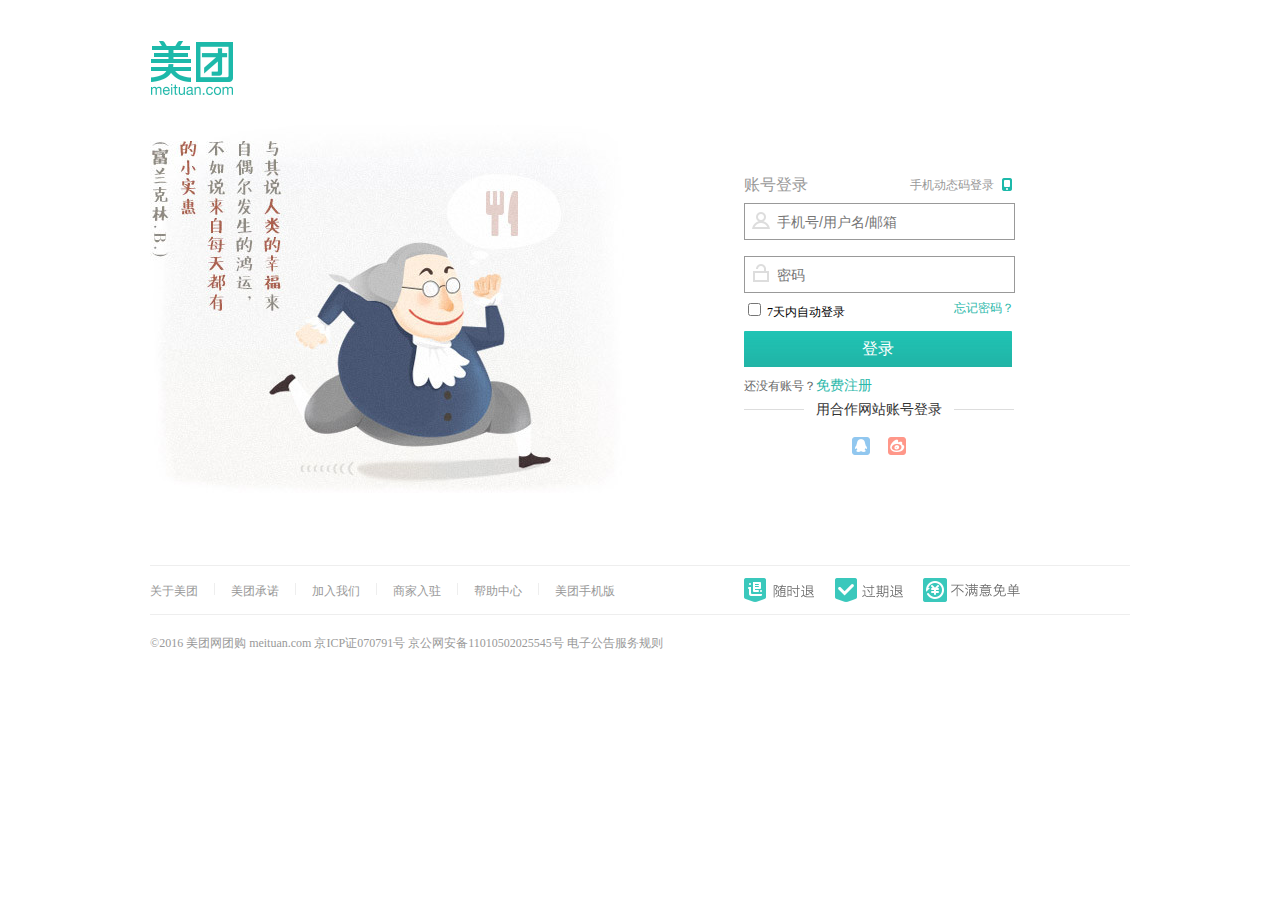
<file: logo.html>
<!doctype html>
<html>
<head>
<meta charset="UTF-8">
<title>美团登录</title>
<link href="css/login.css" rel="stylesheet"/>
<!--<style>

#header{ width:100%;}
.header_con { width:980px; height:55px; margin:40px auto 30px;}

#content { width:980px; height:370px; margin:0 auto 70px; }
.side_left{ float:left;}
.side_right{ float:right; margin-right:116px; width:270px; height:400px; }
.form{ padding-top:50px; width:270px; height:225px; }
.side_right_title{  width:270px; height:20px; line-height:20px;}
#loginByMoblie{padding-right:20px; background:url(images/login/moblie_bg.png) 91px 1px no-repeat; float:right; text-decoration:none; font-size:12px; color:#999;} 
#loginByMoblie:hover { text-decoration:underline;}
.side_right_title span { color:#999;}

.text { padding-left:32px; width:235px; height:33px; margin:8px 0; font-size:14px; border:none; border:1px solid #999;}
#username { background:url(images/login/username_bg.png) 0 -1px no-repeat;}
#password { background:url(images/login/password.png) 0 -1px no-repeat;}

#auto_login { margin-top:-1px; }
#auto_login a { font-size:12px; text-decoration:none; color:#2bb8aa; float:right;}
#auto_login a:hover { text-decoration:underline;}
#auto_login span { font-size:12px;}

#login { margin-bottom:10px; border-radius:1px;  cursor:pointer;  width:268px; height:37px; color:#fff; font-size:16px; border:none; background:url(images/login/login_btn.png) repeat-x;}
#login:hover { background:url(images/login/login_btn2.png) 0 -1px repeat-x;}

.reg { margin-top:-1px; color:#666;}
.reg a { text-decoration:none; color:#2bb8aa; font-size:14px; }
.cooperation { color:#333; font-size:14px; text-align:center; height:20px; line-height:20px; position:relative;}
.cooperation span { margin-top:9px; height:1px; width:60px; background:#ddd; display:block;}
.line_le { float:left;}
.line_ri { float:right;}

.qq_login { width:270px; height:30px; text-align:center;}
.qq_login input { width:20px; height:20px; margin: 0 7px; cursor:pointer; border:none;}
#qq { background:url(images/login/qq.png) no-repeat;}
#qq:hover { background:url(images/login/qq2.png) no-repeat;}
#sina { background:url(images/login/sina.png) no-repeat;}
#sina:hover { background:url(images/login/sina2.png) no-repeat;}

#footer { width:980px; margin:0 auto;}
#footer a{ text-decoration:none; color:#999; font-size:12px;}
#footer a:hover{ text-decoration:underline;}
#colum { line-height:48px; width:980px; height:48px; border-top:1px solid #eee; border-bottom:1px solid #eee; }
.cloumList{ float:left; height:13px; padding:17px 0; line-height:13px; color:#999;}
.cloumList i {line-height:12px; width:1px; height:12px; background:#eee; margin:0 12px; display:inline-block;}

.columRight { margin-top:12px; margin-right:110px; line-height:24px; width:276px; height:24px; float:right;}

.footerBot {width:980px; height:14px; color:#999; font-size:12px; margin-top:20px;}
</style>-->
</head>

<body>

	<div id="header">
    
    	<div class="header_con">
        	<a href="index.html"><img src="images/login/logo.png" alt="logo"></a>
        </div>
    
    </div>
    
    <div id="content">
    		<div class="side_left">
            	<img src="images/login/login_bg.png" alt="login_bg.png">
            </div>
        
             <div class="side_right">
                	
                    <form class="form">
                        <div class="side_right_title">
                            <span>账号登录</span>
                            <a href="#" id="loginByMoblie">手机动态码登录 </a>
                        </div>
                    	<input type="text" name="username" class="text" id="username" placeholder="手机号/用户名/邮箱">
                    	<input type="password" name="username" class="text" id="password" placeholder="密码">
                    	<p id="auto_login">
                            <input type="checkbox" name="autoLogin" id="autoLogin"> 
                            <span>7天内自动登录</span>
                            <a href="#">忘记密码？</a>
                        </p>
                        <input type="submit" name="login" id="login" value="登录">
                        
                       	<p class="reg">还没有账号？<a href="reg.html">免费注册</a></p>
                    </form>
                
                	<p class="cooperation"><span class="line_le"></span>用合作网站账号登录<span class="line_ri"></span></p>
             		
                    <div class="qq_login">
                    	<input type="button" name="qq" id="qq">
                        <input type="button" name="sina" id="sina">
             		</div>
             </div>
    </div>
    
    <div id="footer">
    	<div id="colum">
        	<div class="cloumList">
                <a href="#">关于美团</a>
                <i></i>
                <a href="#">美团承诺</a>
                <i></i>
                <a href="#">加入我们</a>
                <i></i>
                <a href="#">商家入驻</a>
                <i></i>
                <a href="#">帮助中心</a>
                <i></i>
                <a href="#">美团手机版</a>
            </div>
            <div class="columRight">
             	<a href="#"><img src="images/login/footer-commitment.png" alt="footer-commitment.png"/></a>
            </div>
            
        </div>
        
        <p class="footerBot">
                ©<span>2016</span>
                 <a href="index.html">美团网团购 </a>
                 <span>meituan.com </span>
                 <a href="#">京ICP证070791号</a>
                 <span>京公网安备11010502025545号 </span>
                 <a href="#">电子公告服务规则</a>
             </p>
    </div>
</body>
</html>
</file>
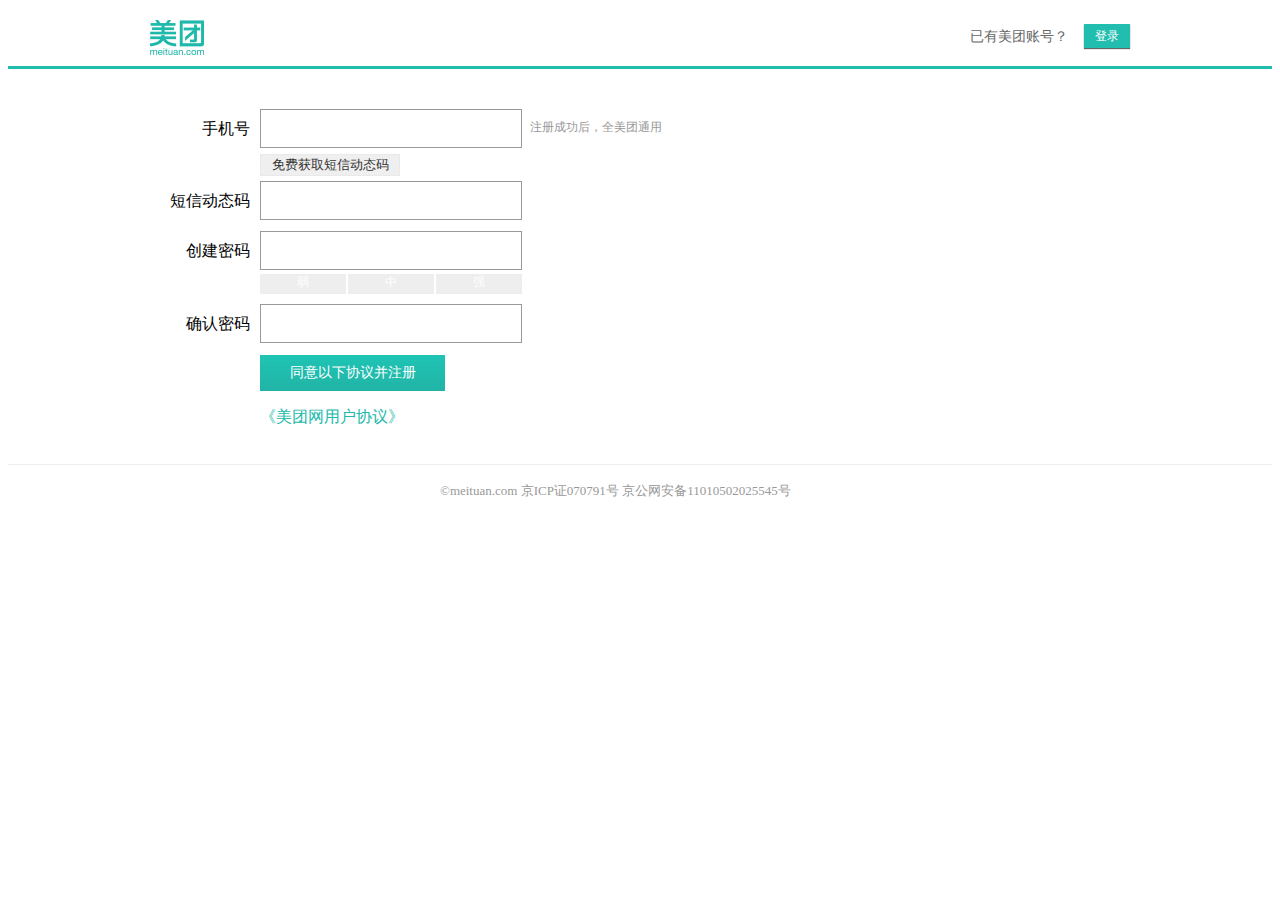
<file: reg.html>
<!doctype html>
<html>
<head>
<meta charset="UTF-8">
<title>注册|美团</title>
<link href="css/reg.css" rel="stylesheet"/>
<script src="js/jquery-1.4.4/jquery.min.js"></script>
<script src="js/reg.js"></script>
</head>

<body>

	<div id="header">
    	
        <div class="header_mid">
        	<div class="header_mid_con">
                <a id="logo_pic" href="index.html"><img src="images/reg/logo.png"></a>
                <div id="login">
                    <span>已有美团账号？</span>
                    <a href="logo.html">登录</a>
                </div>
            </div><!--header_mid_con-->
        </div><!--header_mid-->
           
    </div><!--header-->
    <div id="content">
    	<div id="content_con">
        	<form >
            	<div class="mobile">
                	<label>手机号</label>
                    <input type="text" name="tel" id="tel" class="text">
                    <span id="tel2" class="tel_tip tel_tip2">注册成功后，全美团通用</span>
                   	<span class="tel_tip inline-tip" >
                    	<i class="tip-status"></i>
                        请输入正确的11位手机号码
                    </span>
                    <img id="true_tip" src="images/reg/icon.png" alt="icon" class="icon" name="icon"/>
                </div>
                
                <div id="getCode">
                	<div class="captcha">
                        <input class="captcha_moblie text" type="text" id="captcha_moblie" name="captcha_moblie">
                        <img class="captcha_moblie_pic" src="images/reg/captcha_moblie_pic.png" >
                        <a href="#" class="captcha_moblie_tip">看不清楚？换一张</a>
                    </div>
                    <div class="verifty-wrapper">
                        <input class="moblie_getCode_btn" type="button" value="免费获取短信动态码">
                        <span id="moblie_tit">请输入验证码</span>
                    </div>               
                </div>
                
                <div class="mobile password">
                	<label>短信动态码</label>
                    <input type="text" name="tel" class="text" id="moveCode">
                     <span class="tel_tip inline-tip" >
                    	<i class="tip-status"></i>
                       输入错误，请重新输入
                    </span>
                    <img src="images/reg/icon.png" alt="icon" class="icon" name="icon"/>
                    
                </div>
                
                <div  class="mobile password">
                	<label>创建密码</label>
                    <input type="text" name="tel" class="text" id="createPassword">
                     <span class="tel_tip inline-tip" >
                    	<i class="tip-status"></i>
                       输入错误，请重新输入
                    </span>
                   <img src="images/reg/icon.png" alt="icon" class="icon" name="icon"/>              
                </div>
                
                <div id="password_ss">
                        <div class="sweek">弱</div>
                        <div class="mid">中</div>
                        <div class="strong">强</div>
                   </div>
                
                 <div  class="mobile password">
                	<label>确认密码</label>
                    <input type="text" name="tel" class="text" id="rePassword">
                     <span class="tel_tip inline-tip" >
                    	<i class="tip-status"></i>
                       输入错误，请重新输入
                    </span>
                    <img src="images/reg/icon.png" alt="icon" class="icon" name="icon"/>
                </div>
                
                <div id="form-field">
                	<input type="submit" name="commit" value="同意以下协议并注册" id="commit">          
                </div> 
                             
            </form>
        </div>
        
        <div id="term">
        	<a href="#">《美团网用户协议》</a>
        </div>
    </div><!--content-->
    
    <div id="footer">
    	<div class="footer_con">
        	<a href="index.html">©meituan.com</a>
            <a href="index.html">京ICP证070791号</a>
             <span>京公网安备11010502025545号</span>
        </div>
    </div><!--footer-->
    
</body>
</html>
</file>
<file: css/main.css>
@charset "UTF-8";
/* CSS Document */

body , h2 , h3 , h4 , ul , p ,span{ margin:0; padding:0; }
a { text-decoration:none;}
li { list-style-type:none;}
.fl{ float:left;}
.fr{ float:right;}
img { border:none;}

#head
{
	width:100%;
	height:31px;
	background:#f9f9f9;
	border:1px solid #cecdcd;
	box-shadow:1px 1px 3px #eee;
}

#head .h_warp 
{
	width:1170px;
	height:31px;
	margin:0 auto;
}

.h_warp_lf li , .h_warp_ri li
{
	float:left;
	color:#666;
	line-height:31px;
}

.h_warp_lf li a , .h_warp_ri li a
{ 
	font-size:12px;
	color:#666;
}

.h_warp_lf li a 
{
	margin:0 6px;
}

#Collection
{
	margin-left:-2px;
	padding-left:18px;
	background:url(../images/head_bg1.gif) no-repeat 0 -2px;
}

#Collection:hover
{
	background:url(../images/head_bg2.gif) no-repeat 0 -2px;
}

#register
{
	border-right:1px solid #ddd;
	padding-right:10px;
}

#load
{
	margin-left:11px;
	color:#f76120;	
}

#load:hover , #register:hover
{
	text-decoration:underline;
}

#sj .a1
{
	width:60px;
	padding:0 13px;
	background:url(../images/sj_bg_1.gif) no-repeat;
}

#sj:hover .a1
{
	background:url(../images/sj_bg_2.gif) no-repeat;
	color:#2eb1a1;
}

#sj
{
	text-align:center;
	position:relative;
}

#sj .sj_bg
{
	height:29px;
	width:90px;
	position:relative;
	z-index:8;
}

.hover 
{
	background:#fff;	
	box-shadow:0px -2px 3px #ccc;
	z-index:7;
}

#sj .menu
{
	position:absolute;
	width:164px;
	height:265px;
	z-index:5;
	top:28px;
	background:#fff;
	border:1px solid #ddd;
	box-shadow:0px 1px 3px #ccc;
	display:none;
}

.code1
{
	margin-top:-32px;
	width:164px;
	height:133px;
	border-bottom:1px dotted #ccc;
}

.code2
{
	margin-top:-32px;
	width:164px;
	height:132px;
}

.code1 span , .code2 span
{
	height:12px;
	font-size:12px;
	line-height:12px;
	border-left:2px solid #2eb1a1;
	padding-left:5px;
	float:left;
	margin:10px 0 10px 10px;
}

.code1:hover , .code2:hover { background:#f9f9f9; }

.code1:hover .jt1{ display:block; }

.code2:hover .jt2{ display:block; }
 
.jt1 , .jt2
{
	position:absolute;
	right:10px;
	display:none;
}

.jt1 { bottom:187px; }

.jt2{ bottom:55px; }

.orders
{
	margin-right:10px;
}

.orders a:hover
{
	color:#2eb1a1;
	text-decoration:underline;
}

.drop a span
{
	float:left;
	margin-left:10px;
}

.drop
{
	position:relative;
}

.buyCar
{
	display:block;
	text-align:center;
	float:left;
	width:23px;
	height:30px;
	background:url(../images/buyCar_bg.png) no-repeat 10px 9px;
}

.buyCar_list
{
	width:219px;
	height:50px;
	text-align:center;
}

.drop a span i
{ 
	font-style:normal;
	display:inline;
	font-size:14px;
	color:#f76120;
}

.dropdown
{
	display:block;
	margin-top:8px;
	float:left;
	width:22px;
	height:13px;
	background:url(../images/down.gif) no-repeat 9px ;
}

.bar 
{
	margin-top:8px;
	float:left;
	display:block;
	width:1px;
	height:12px;
	border-right:1px solid #ddd;
}

.drop:hover span{ color:#2eb1a1; }

.drop:hover .dropdown
{
	background:url(../images/up.gif) no-repeat 9px ;
}

.menu2
{
	z-index:-1;
	position:absolute;
	top:28px;
	right:0px;
	background:#fff;
	box-shadow:0px 2px 2px #ccc;
	display:none;
}

.menu2_list { margin-top:10px; }

.menu2_list li { clear:both; }

.menu2_list li a
{
	display:block;
	margin:0 21px 0 12px;
}

.my_list{ width:81px;}

.bro_list
{
	position:relative;
	 width:219px;
	 height:50px;
	 padding:12px 21px 13px 12px;
	border-bottom:1px dotted #eee;	 
}

.bro_list_a
{
	width:186px;
	height:50px;
}

.b_title
{
	display:block;
	position:absolute;
	top:11px;
	left:109px;
	height:15px;
	line-height:15px;
}

.deal_price
{
	display:block;
	position:absolute;
	top:40px;
	left:120px;
	color:#f76120;
	font-style:normal;
	color:red;
}

.b_title:hover
{
	color:#2eb1a1;
}

.old_price
{
	display:block;
	position:absolute;
	top:40px;
	left:140px;
	text-decoration:line-through;
}

.cle
{
	padding-top:10px;
	height:40px;
	text-align:center;
}

.cle a
{ 
	width:219px;
	color:#666; 
}

.cle a:hover
{
	color:#2eb1a1;
	text-decoration:underline;
}

.menu2_list li:hover
{
	background:#f9f9f9;
}

.my_list:hover a
{
	color:#2eb1a1;
}


/*Con 部分*/
#Con
{
	 width:1170px;
	 margin:0 auto;
}

/*Con .ad_bg*/
#Con .ad_bg
{
	position:relative;
	width:1170px;
	height:60px;
	background:url(../images/banner.png) no-repeat;
}

#Con .ad_bg span
{
	position:absolute;
	top:10px;
	right:10px;
	cursor:pointer;
}

/*Con .search*/
#Con .search
{
	width:1170px;
	height:84px;
	padding-top:21px;	
	position:relative;
}

#Con .search .logo
{
	float:left;
}

#Con .search .city
{
	width:123px;
	height:46px;
	float:left;
	padding:3px 0 0 10px;
	
}

#Con .search .city .city_into1
{
	font-size:18px;
	color:#000;
	padding-bottom:2px;
	display:block;
}

#Con .search .city .city_into2
{
	font-size:12px;
	color:#999;
	border:1px solid #eee;
	padding:2px 3px;
}

#Con .search .city .city_into2:hover
{
	color:#2eb1a1;
}

#Con .search .Sea_side
{
	width:488px;
	height:38px;
	border:2px solid #2eb1a1;
	margin-left:336px;
}

#Con .search .Sea_left
{
	position:relative;
	width:62px;
	height:38px;
	float:left;
	overflow:hidden;
	border-right:1px solid #eee;
}

#Con .search .Sea_left ul 
{
	z-index:5;
	position:relative;
	width:60px;
	border:1px solid #eee;
	background:#fff;
}

#Con .search .Sea_left:hover 
{
	overflow:visible;
} 

#Con .search .Sea_side ul li
{
	z-index:5;
	width:48px;
	height:28px;
	padding:10px 0 0 13px;
}

#Con .search .Sea_side ul li:hover
{
	background:#f9f9f9;
}

#Con .search .Sea_side .Sea_left div
{
	display:block;
	z-index:8;
	position:absolute;
	right:7px;
	top:19px;
	width:6px;
	height:3px;
}

.up
{
	background:url(../images/up.gif) no-repeat;
}

.down
{
	background:url(../images/down.gif) no-repeat;
}

#Con .search .search_con
{
	width:349px;
	height:20px;
	float:left;
	font-size:14px;
	padding-left:10px;
	border:none;
	margin-top:10px;
	line-height:26px;
}

#Con .search .search_ri
{
	width:64px;
	height:38px;
	background:#2eb1a1;
	color:#fff;
	float:right;	
	text-align:center;
	line-height:38px;
}

#Con .search .Sear_fw
{
	width:192px;
	height:42px;
	font-size:12px;
	color:#666;
	position:absolute;
	right:0;
	top:29px;
}
#Con .search .Sear_fw .a1 , #Con .search .Sear_fw .a2 , #Con .search .Sear_fw .a3
{
	width:64px;
	height:42px;
	display:block;
	background:url(../images/Sear_bg.png) no-repeat -69px 0;
	float:left;
	color:#666;
	text-align:center;
	background-position: center 0;
}

#Con .search .Sear_fw span
{
	width:64px;
	height:15px;
	display:block;
	margin-top:26px;
}

#Con .search .food
{
	width:460px;
	height:16px;
	font-size:12px;
	position:absolute;
	left:336px;
	top:76px;
	
}

#Con .search .food a
{
	margin-right:12px;
	color:#666;
}

#Con .search .food a:hover
{
	color:#2eb1a1;
	text-decoration:underline;
}

/*Con .nav*/
#Con .nav
{
	width:1170px;
	height:40px;	
}

#Con .nav .nav_left
{
	width:245px;
	height:40px;
	background:url(../images/nav_left_bg.gif) repeat-x;
	float:left;	
}

#Con .nav .nav_left span
{
	color:#fff;
	margin:10px 0 0 15px;
	display:block; 
}

#Con .nav .nav_right
{
	width:925px;
	height:40px;
	background:#2bb8aa;	
	float:left;
}

#Con .nav .nav_right li
{
	width:100px;
	height:40px;
	background:#2bb8aa;	
	float:left;
	text-align:center;
	line-height:42px;
	
}

#Con .nav .nav_right li a
{
	color:#fff;
	font-size:16px;
}

#Con .nav .nav_right li:hover
{
	background:#00c3b0;
}

/*Con .nav_list*/
#Con .nav_list
{
	width:1170px;
	height:477px;
}

.nav_list_le
{
	float:left;
	width:244px;
	height:477px;
	border-left:1px solid #eee;
	border-bottom:1px solid #eee;
}

.nav_list_le ul li
{
	padding:0 10px;
	border-right:1px solid #eee;
}

.nav_content
{ 
	width:225px;
	height:22px;
	padding:15px 0px;
	border-bottom:1px solid #eee;
}

.nav_title 
{
	float:left;
	line-height:22px;
	font-size:14px;
	margin:0 5px;
	color:#333;
}

.nav_content h2 , span
{
	float:left;
}
.nav_content span
{
	display:block;
	margin-top:3px;
}

.nav_title:hover
{
	color:#2eb1a1;
}

.sma_title
{
	float:right;
	margin-right:15px;
}

.sma_title a
{
	line-height:22px;
	font-size:12px;
	color:#999;
	margin:0 2px;
}

.sma_title a:hover , .Panorama_con a:hover , .Panorama_title a:hover ,.nav_list1_cla li a:hover
{
	color:#2eb1a1;
}

.turn_right
{
	width:7px;
	height:22px;
	display:block;
	margin-left:5px;
	float:right;
	background:url(../images/turn_right_bg.png) no-repeat 0 4px;
}

.nav_list_li:hover .turn_right
{
	background:#fff;
}

.nav_list_li
{
	background:#fafafa;
}

.nav_list_le 
{
	position:relative;
}

.Panorama
{
	border-right:1px solid #c2c2c7;
	border-bottom:1px solid #c2c2c7;
	position:absolute;
	top:0;
	left:245px;
	padding:0 10px;
	display:none;
	background:#fff;
	z-index:9;
}

.Panorama_title
{
	height:53px;
	line-height:53px;
}

.Panorama_title0
{
	width:265px;
}

.Panorama_title2
{
	width:265px;
}

.Panorama_title2 h2
{
	float:left;
	margin-right:18px;
	width:110px;
}

.ktvLine
{
	position:absolute;
	width:1px;
	height:53px;
	top:159px;
	right:0;
	border-right:1px solid #eee;
}

.Panorama_title a
{
	margin-left:10px;
	height:53px;
	color:#333;
}

.Panorama_con
{
	float:left;
	width:112px;
	height:404px;
	padding:10px;
}

.Panorama_con a
{
	display:block;
	font-size:12px;
	color:#666;
	margin-bottom:5px;
}

.nav_list_cen
{
	float:left;
	width:689px;
	height:477px;
	padding:0 18px;
	position:relative;
}

.nav_list1
{
	float:left;
	height:52px;
	width:689px;
	border-bottom:1px solid #eee;
	line-height:52px;
}

.nav_list1_title
{
	width:70px;
	float:left;
	margin-right:20px;
	font-size:12px;
	color:#999;
}

.nav_list1_title img
{
	float:left;
	margin:16px 5px 0 0;
	text-align:center;
}

.nav_list1_cla{ float:left; }

.nav_list1_cla li
{
	float:left;
	margin-right:22px;
}

.nav_list1_cla li a
{
	font-size:12px;
	color:#666;
}

.lb 
{
	width:689px;
	height:318px;
	position:absolute;
	top:159px;
	border-bottom:1px solid #eee;
	overflow:hidden;
}

.lb:hover .lb_le , .lb:hover .lb_ri
{
	display:block;
}

.lb_1
{
	width:2756px;
	position:absolute;
	left:0px;
}

.lb_1_li
{
	float:left;
}

.lb_le , .lb_ri
{
	-moz-user-select:none;
	height:39px;
	position:absolute;
	top:140px;
	z-index:6;
	opacity:0.5;
	cursor:pointer;
	background:#333;
	display:none;
}

.lb_le
{
	float:left;
}

.lb_ri
{
	float:right;
}

.lb_2_li
{
	float:left;
}

.lb_2_li img
{
	padding-top:10px;
}

.lb_line
{
	width:1px;
	height:317px;
	background:#eee;
	float:left;
	margin:0 11px;
}

.lb_title
{
	width:333px;
	height:76px;
	padding:16px 0;
	position:relative;
}

.lb_title h3
{
	position:absolute;
	color:#f76120;
	font-size:30px;
	right:0px;
}

.lb_title a
{
	float:left;
	color:#666;
	margin-bottom:10px;
}

.lb_title a:hover
{
	text-decoration:underline;
}

.lb_title p
{
	position:absolute;
	font-size:12px;
	color:#999;
	top:40px;
}

.nav_list_ri
{
	float:right;
	width:197px;
	height:477px;
	border:1px solid #eee;
	border-top:none;
}

.yuan
{
	width:197px;
	height:158px;
	border-bottom:1px solid #eee;
}

.new
{
	width:197px;
	height:318px;
	
}

/*Con .time*/
#Con .time
{
	width:1170px;
	height:49px;
}

.time_con
{
	margin-top:30px;
	width:352px;
	height:45px;
}

.Countdown
{
	float:right;
	width:218px;
	height:26px;
	background:url(../images/timedown_bg.png) no-repeat;
	padding:10px 5px 9px 8px;
	line-height:26px;
	
}

.begin , .hour_1 , .hour_2 , .min_1 , .min_2 , .sec_1 , .sec_2
{
	float:left;
	border-radius:2px;
	background:#89898e;
	font-size:16px;
	color:#fff;
	text-align:center;
	box-shadow:0 1px 1px #fff;
	line-height:30px;
	font-family:Gotham, "Helvetica Neue", Helvetica, Arial, sans-serif;
}

.begin
{
	width:53px;
	height:28px;
	margin-left:10px;
	font-size:12px;
	margin-right:7px;
}

.Countdown span
{
	margin-left:5px;
} 

.hour_1 , .hour_2 , .min_1 , .min_2 , .sec_1 , .sec_2
{
	width:20px;
	height:28px;
	font-size:16px;
	margin-left:2px;
	position:relative;
}

.colon
{
	float:left;
	text-align:center;
	padding-top:4px;
	font-size:16px;
	color:#89898e;
}

.line
{
	position:absolute;
	width:20px;
	height:1px;
	background:#d0d0d5;
	top:15px;
	opacity:0.5;
}


/*Con .hot*/
#Con .hot
{
	width:1168px;
	height:260px;
	border:1px solid #dddddd;
	position:relative;
	overflow:hidden;
}

#Con .hot .hot_le , #Con .hot .hot_ri 
{
	-moz-user-select:none;
	height:39px;
	position:absolute;
	top:110px;
	z-index:6;
	opacity:0.5;
	display:none;
	cursor:pointer;
}

#Con .hot:hover  .hot_le , #Con .hot:hover  .hot_ri
{
	display:block;
}

.hot .hot_le , .lb_le
{
	width:30px;
	background:url(../images/hot/hot_le_bg.gif) no-repeat;
}

.hot .hot_ri , .lb_ri
{
	width:64px;
	background:url(../images/hot/hot_ri_bg.gif) no-repeat;
	right:0;
	color:#fff;
	font-size:20px;
}

.hot_ri p , .lb_ri p
{
	margin:13px 0 0 5px;
}


.hot_1
{
	height:260px;
}

.hot_1 li
{
	width:1168px;
	height:260px;	
	float:left;
}

.hot_2 li
{
	width:205px;
	height:232px;
	background:#fff;
	padding:11px 11px 17px 16px;	
	float:left;
	border-left:1px solid #dddddd;
}

.hot_2 li h4
{
	margin-top:14px;
	font-size:14px;
	color:#333;
	
}

#Con .hot .hot_2 li div
{
	margin-top:8px;
	width:205px;
	height:30px;
	border-bottom:1px dotted #666;
}

#Con .hot .hot_2 li div p
{
	
	float:left;
	color:#fd8441;
	font-size:16px;
}

#Con .hot .hot_2 li div span
{
	
	float:right;
	color:#999;
	font-size:12px;
}

 .lj
{
	width:103px;
	height:18px;
	background:#f76120;
	color:#fff;
	font-size:12px;
	margin-top:10px;
	display:block;
	text-align:center;
	line-height:18px;
}


/*Con .wrap*/
#Con .wrap
{
	width:1170px;
	height:6980px;
	margin-bottom:40px;	
	position:relative;
}

#Con .wrap .wrap_Con
{
	width:1170px;
}

#Con .wrap .wrap_Con .pic_list
{
	width:1168px;
	height:311px;
	border:1px solid #EEE;
	border-right:none;	
}

#Con .wrap .wrap_Con .pic_list li
{
	float:left;
	position:relative;
	width:260px;
	height:284px;
	border-right:1px solid #EEE;
	padding:8px 16px 19px 15px;
}

.le_nav 
{
	width:43px;
	height:521px; 
	margin-left:-70px;
	margin-bottom:-521px;
}

.le_nav2
{
	position:fixed;
	top:0;
}

.le_nav3
{
	position:absolute;
	bottom:0px;
	left:70px;
}

.le_nav a
{
	display:block;
	text-decoration:none;
}


.nav_food{ width:43px; height:61px; background:url(../images/le_nav_bg2_1.png) no-repeat;}				
.nav_arder{ width:43px; height:78px; background:url(../images/nav_left_bg_2.gif) no-repeat;}
.nav_movie{ width:43px; height:61px;background:url(../images/nav_left_bg_3.gif) no-repeat;}
.nav_hotel{ width:431px; height:61px; background:url(../images/nav_left_bg_4.gif) no-repeat;}
.nav_ser{ width:43px; height:78px; background:url(../images/nav_left_bg_5.gif) no-repeat;}
.nav_buy{ width:43px; height:61px; background:url(../images/nav_left_bg_6.gif) no-repeat;}
.nav_peo{ width:43px; height:61px; background:url(../images/nav_left_bg_7.gif) no-repeat;}
.nav_tour{ width:43px; height:61px; background:url(../images/nav_left_bg_8.gif) no-repeat;}

				
.nav_arder:hover{  background:url(../images/nav_left_bg2_2.png) no-repeat;}
.nav_movie:hover{  background:url(../images/nav_left_bg2_3.png) no-repeat;}
.nav_hotel:hover{ background:url(../images/nav_left_bg2_4.png) no-repeat;}
.nav_ser:hover{  background:url(../images/nav_left_bg2_5.png) no-repeat;}
.nav_buy:hover{ background:url(../images/nav_left_bg2_6.png) no-repeat;}
.nav_peo:hover{ background:url(../images/nav_left_bg2_7.png) no-repeat;}
.nav_tour:hover{ background:url(../images/nav_left_bg2_8.png) no-repeat;}

.pic_title
{
	width:260px;
	height:40px;	
	margin:10px 0 15px 0;
	position:relative;
}

.pic_title h4
{
	position:absolute;
	left:-10px;
	color:#666;
}

.pic_title p
{
	position:absolute;
	top:20px;
	color:#999;
}

.val
{
	height:29px;
	font-size:12px;
	width:260px;
	color:#999;
	border-bottom:1px dotted #eee;
}

.val i
{
	float:left;
	display:block;
	margin:8px 0 0 5px;
	font-style:normal;
	text-decoration:line-through;
}

.val p
{
	float:left;
	margin:5px 0 0 5px;
}

.sell
{
	float:right;
	color:#999;
	margin-top:5px;
}

.stars
{
	display:inline;
	width:110px;
	height:34px;
	float:right;
}

.stars span
{
	position:absolute;
	right:0;
	bottom:15px;
}

.stars span:hover
{
	color:#35cebc;
}

.stars a
{
	font-size:12px;
	color:#999;
}

.pic_title p:hover
{
	color:#333;
}

#Con .wrap .wrap_Con .pic_list li .val span
{
	font-size:24px;
	color:#fd8441;
}

#Con .wrap .wrap_Top
{
	width:1170px;
	height:54px;
}


#Con .wrap .wrap_Top .wrap_logo
{
	width:140px;
	height:33px;
	margin-top:28px;
	display:block;
}

#Con .wrap .wrap_Top .wrap_logo img
{
	float:left;
}

#Con .wrap .wrap_Top .wrap_logo span
{
	float:left;
	display:block;
	line-height:33px;
	color:#666;
	margin-left:10px;
	margin-top:2px;
	font-size:20px;
	font-family:"微软雅黑";
}

#Con .wrap .wrap_Top ul
{
	margin-top:-24px;
	float:right;
	
}

#Con .wrap .wrap_Top ul li
{
	height:14px;
	float:left;
	border-right:1px solid #CCC;
}

 .wrap_Top ul li a
{
	margin:0 10px;
	font-size:14px;
	color:#666;
	line-height:14px;
}

 .wrap_Top ul li a:hover
{
	color:#35cebc;
}

.wrap_bot 
{ 
	width:1170px; 
	height:50px; 
	background:#f6f6f6; 
	line-height:50px;
}

.wrap_bot a
{ 
	text-align:center;
	color:#666;
}

.wrap_bot a i
{ 
	margin-left:5px;
	color:#2bb8aa;
	font-style:normal;
}

.wrap_bot a:hover
{ 
	color:#2bb8aa;
}

/*Con .gap*/
#Con .gap
{
	width:1170px;
	height:1px;
	border-top:1px solid #ddd;	
	border-bottom:1px solid #ddd;	
}

#Con .column
{
	width:1170px;
	height:65px;
	margin-bottom:20px;	
	position:relative;
}

#Con .column .Col_list1 a
{
	width:90px;     
	height:25px;
	border:1px solid #eee;
	text-align:center;
	line-height:25px;
	color:#666;
	font-size:12px;
	display:inline-block;
	float:left;
	border-bottom:none;
}

#Con .column .Col_list2
{
	width:1155px;
	height:30px;
	border:1px solid #eee;
	position:absolute;
	top:26px;
	padding:10px 0 0 15px;
}

#Con .column .Col_list2 a
{	
	width:100px;
	color:#666;
	font-size:12px;
	display:block;
	float:left;
}

#Con .column .Col_list1 a:hover
{
	background:#eee;
}

#Con .column .Col_list2 a:hover
{
	text-decoration:underline;
}

/*Con message 部分*/
#Con .message
{
	width:1170px;
	height:215px;
}

#Con .message .mes_list
{
	margin:20px 0 0 7px;
}

#Con .message .mes_list li
{
	width:210px;	
	list-style-type:none;
	float:left;
}

#Con .message .mes_list li a
{
	color:#333;
}

#Con .message .mes_list .mes_list2
{
	margin-top:15px;
}

#Con .message .mes_list .mes_list2 li 
{
	margin-bottom:3px;
	line-height:18px;
}

#Con .message .mes_list .mes_list2 li a
{
	font-size:12px;
	color:#999;
}

#Con .message .kf
{
	width:304px;
	height:195px;
	background:url(../images/line.png) no-repeat;
	float:right;
}
#Con .message .kf div
{
	margin-left:35px;
	color:#666;
}

#Con .message .kf div h2
{
	margin:2px 0 30px 0;
	font-size:20px;
}

#Con .message .kf div h2 span , #Con .message .kf div p , #Con .message .kf div a
{
	font-size:12px;
}

#Con .message .kf div a
{
	color:#2bb8aa;
}

/*foot 部分*/
#foot
{
	width:100%;
	height:230px;
	border-top:1px solid #dddddd;
	background:#f9f9f9;
	position:relative;
	clear:both;
}

#foot .f_list
{
	font-size:12px;
	margin-top:25px;
	text-align:center;
	color:#999;
}

#foot .f_list a , #foot .net a
{
	color:#999;
}

#foot .net
{
	width:188px;
	height:20px;
	margin:0 auto;
	font-size:12px;
	margin-top:35px;
	background:url(../images/a_002.png) no-repeat;
}

#foot .net a
{
	float:right;
	line-height:20px;	
}

#foot .explain
{
	position:absolute;
	left:786px;
	top:132px;
}

#foot .explain a img
{
	width:109px;
	height:38px;
}
</file>
<file: css/reg.css>
@charset "UTF-8";
/* CSS Document */

body,p,h1,h2,{margin:0; font-size:12px;/* font-family:XX; */}
ul{list-style:none;padding:0;margin:0;}
a{text-decoration:none;}
img{border:none;}

#header {width:100%; height:58px; border-bottom:3px solid #21BDAE;}
.header_mid { width:980px; margin:0 auto;}
.header_mid_con {padding:10px 0; width:980px; height:38px;}
#logo_pic { width:56px; height:38px; float:left;}
#login { width:160px; height:38px; float:right; position:relative;}
#login a { font-size:12px; position:absolute; right:0; top:6px; width:46px; height:24px; background:#21BDAE; display: inline-block; text-align:center; line-height:25px; color:#fff; text-decoration:none; box-shadow:0px 1px 1px #666;}
#login span { position:absolute; left:0; top:10px; display:inline-block; color:#666; font-size:14px;}

#content { margin:0 auto; width:980px; padding-top:40px; position:relative; clear:both;}
.mobile { height:40px; margin-bottom:5px;}
.mobile label { width:100px; height:27px; line-height:40px; text-align: right; display:inline-block;}
.tel_tip { position:absolute; left:380px; line-height:26px; font-size:12px; color:#999; padding:5px 0;}
.tip-status {float:left; margin:2px;width:20px; height:20px;  background:url(../images/reg/tel_fal.png)no-repeat; display:inline-block; }
.inline-tip{ display:none;}
.text {height:35px; width:248px; border:1px solid #999; font-size:16px; position:absolute; left:110px; padding-left:10px;}

#getCode {margin-bottom:5px;} 
.captcha {height:40px; display:none;}
.captcha_moblie { width:130px;}
.captcha_moblie_pic { position:absolute; left:253px; }
.captcha_moblie_tip { position:absolute; left:330px; color:#21BDAE; line-height:40px; font-size:12px; text-decoration:none;}
.captcha_moblie_tip:hover { text-decoration:underline;}
.verifty-wrapper { margin-left:110px;}
.moblie_getCode_btn {height:22px; width:140px; background:url(images/reg/btn_bg.png) -1 repeat-x; border:none; border:1px solid #e9e9e9;  color:#333;}
.moblie_getCode_btn:hover { background:url(images/reg/btn_bg2.png) repeat-x; }
#moblie_tit {color:#F90; font-size:14px; display:none;}
.password { margin-bottom:10px;}
.icon { position:absolute; left:380px; margin-top:6px; display:none;}

#password_ss{ margin:-7px 0 0 110px ; width:262px;height:30px;}
.sweek , .mid , .strong { color:#fff; font-size:12px; width:86px; height:20px; float:left;  background:#eee; text-align:center;}
.mid{ margin: 0 2px;}

#form-field { width:980px; height:53px;}
#commit { margin-left:110px; width:185px; height:37px; background:url(../images/reg/commit_bg.png) repeat-x; border:none; color:#fff; font-size:14px;}
#commit:hover { background:url(../images/reg/commit_bg2.png) repeat-x ; cursor:pointer;}

#term {width:980px; height:27px; padding-left:110px; margin-bottom:30px;}
#term a{ text-decoration:none; color:#20B9AA;}
#term a:hover{ text-decoration:underline;}

#footer {width:100%; border-top:1px solid #eee;}
.footer_con { width:400px; margin:0 auto; color:#999; font-size:13px; margin-top:17px;}
.footer_con a { text-decoration:none; color:#999;}
.footer_con a:hover{ text-decoration:underline;}
</file>
<file: css/login.css>
@charset "UTF-8";
/* CSS Document */

<!--css reset-->
body,p{margin:0; font-size:12px;/* font-family:XX; */}
ul{list-style:none;padding:0;margin:0;}
a{text-decoration:none;}
img{border:none;}

#header{ width:100%;}
.header_con { width:980px; height:55px; margin:40px auto 30px;}

#content { width:980px; height:370px; margin:0 auto 70px; }
.side_left{ float:left;}
.side_right{ float:right; margin-right:116px; width:270px; height:400px; }
.form{ padding-top:50px; width:270px; height:225px; }
.side_right_title{  width:270px; height:20px; line-height:20px;}
#loginByMoblie{padding-right:20px; background:url(../images/login/moblie_bg.png) 91px 1px no-repeat; float:right; text-decoration:none; font-size:12px; color:#999;} 
#loginByMoblie:hover { text-decoration:underline;}
.side_right_title span { color:#999;}

.text { padding-left:32px; width:235px; height:33px; margin:8px 0; font-size:14px; border:none; border:1px solid #999;}
#username { background:url(../images/login/username_bg.png) 0 -1px no-repeat;}
#password { background:url(../images/login/password.png) 0 -1px no-repeat;}

#auto_login { margin-top:-1px; }
#auto_login a { font-size:12px; text-decoration:none; color:#2bb8aa; float:right;}
#auto_login a:hover { text-decoration:underline;}
#auto_login span { font-size:12px;}

#login {margin:10px 0; border-radius:1px;  cursor:pointer;  width:268px; height:37px; color:#fff; font-size:16px; border:none; background:url(../images/login/login_btn.png) repeat-x;}
#login:hover { background:url(../images/login/login_btn2.png) 0 -1px repeat-x;}

.reg { margin-top:-1px; color:#666;}
.reg a { color:#2bb8aa; font-size:14px; }
.reg a:hover { text-decoration:underline;  }
.cooperation { color:#333; font-size:14px; text-align:center; height:20px; line-height:20px; position:relative;}
.cooperation span { margin-top:9px; height:1px; width:60px; background:#ddd; display:block;}
.line_le { float:left;}
.line_ri { float:right;}

.qq_login { width:270px; height:30px; text-align:center; margin-top:15px;}
.qq_login input { width:20px; height:20px; margin: 0 7px; cursor:pointer; border:none;}
#qq { background:url(../images/login/qq.png) no-repeat;}
#qq:hover { background:url(../images/login/qq2.png) no-repeat;}
#sina { background:url(../images/login/sina.png) no-repeat;}
#sina:hover { background:url(../images/login/sina2.png) no-repeat;}

#footer { width:980px; margin:0 auto;}
#footer a{ color:#999; font-size:12px;}
#footer a:hover{ text-decoration:underline;}
#colum { line-height:48px; width:980px; height:48px; border-top:1px solid #eee; border-bottom:1px solid #eee; }
.cloumList{ float:left; height:13px; padding:17px 0; line-height:13px; color:#999;}
.cloumList i {line-height:12px; width:1px; height:12px; background:#eee; margin:0 12px; display:inline-block;}

.columRight { margin-top:12px; margin-right:110px; line-height:24px; width:276px; height:24px; float:right;}

.footerBot {width:980px; height:14px; color:#999; font-size:12px; margin-top:20px;}
</file>
